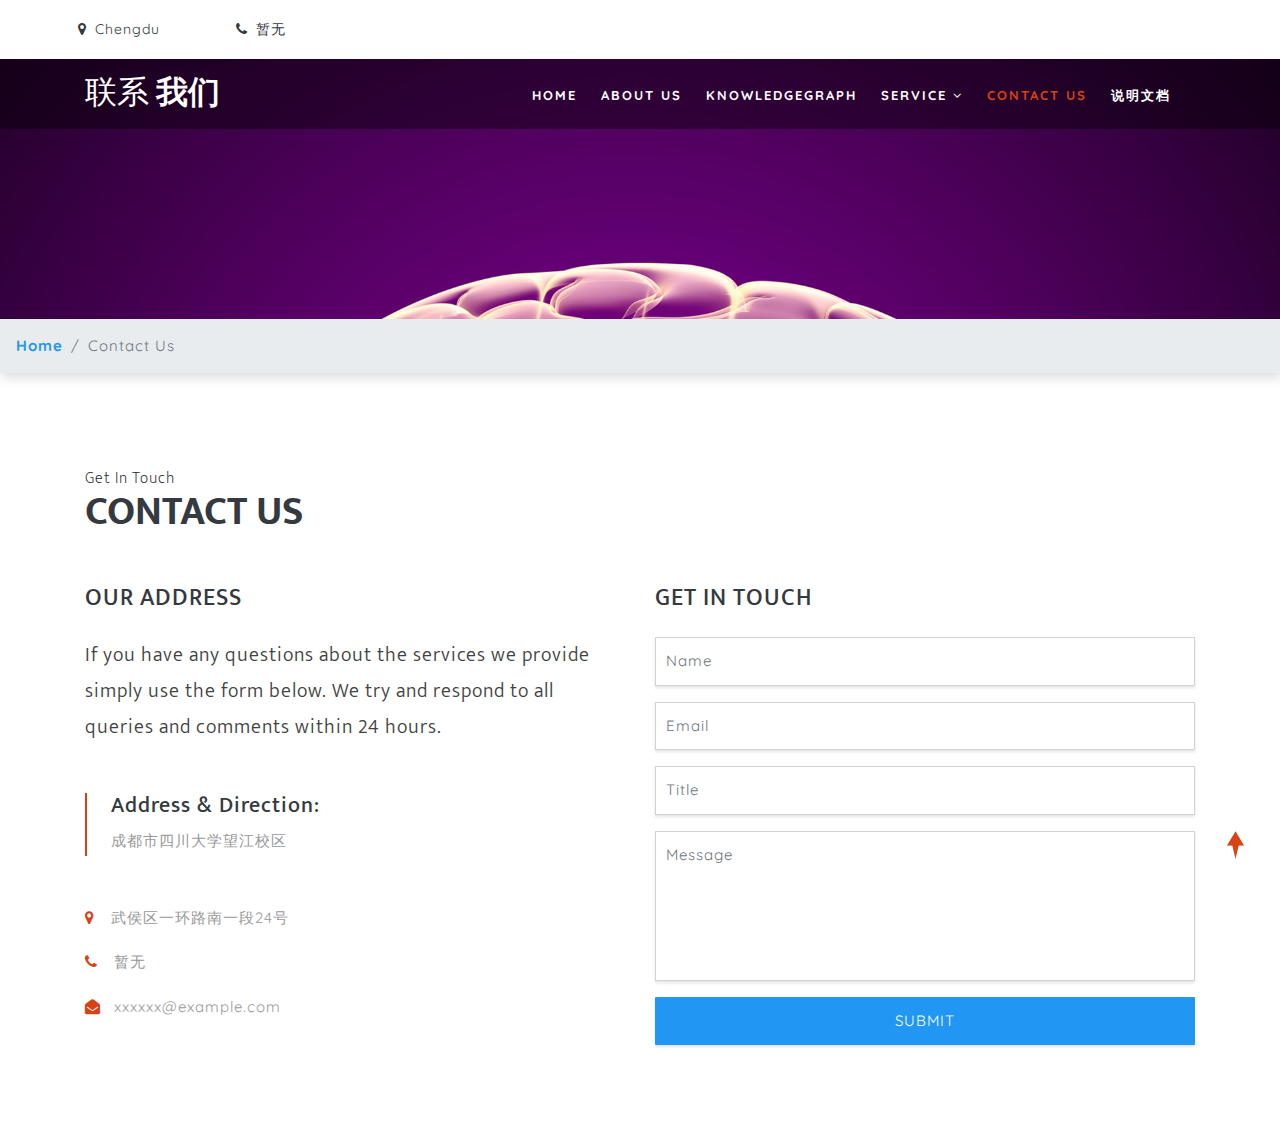
<file: contact.html>
<!DOCTYPE html>
<html lang="zxx">

<head>
	<title>Contact Us</title>
	<!-- Meta tag Keywords -->
	<meta name="viewport" content="width=device-width, initial-scale=1">
	<meta charset="UTF-8" />
	<meta name="keywords" content="" />
    <script src = "/lib/d3.min.js"></script>
	<script src="lib/vue.js">
		addEventListener("load", function () {
			setTimeout(hideURLbar, 0);
		}, false);

		function hideURLbar() {
			window.scrollTo(0, 1);
		}
	</script>
	<!-- //Meta tag Keywords -->

	<!-- Custom-Files -->
	<link rel="stylesheet" href="css/bootstrap.css">
	<!-- Bootstrap-Core-CSS -->
	<link rel="stylesheet" href="css/style.css" type="text/css" media="all" />
	<!-- Style-CSS -->
	<link href="css/font-awesome.min.css" rel="stylesheet">
	<!-- Font-Awesome-Icons-CSS -->
	<!-- //Custom-Files -->

	<!-- Web-Fonts -->
	<link href="http://fonts.googleapis.com/css?family=Quicksand:300,400,500,700" rel="stylesheet">
	<link href="http://fonts.googleapis.com/css?family=Mukta:200,300,400,500,600,700,800&amp;subset=devanagari,latin-ext" rel="stylesheet">
	<!-- //Web-Fonts -->
</head>

<body>
	<!-- main -->
	<div id="home">
		<!-- top header -->
		<header>
			<div class="top-bar py-3">
				<div class="container">
					<div class="row">
						<div class="col-xl-5 col-lg-6 col-md-8 top-social-agile text-lg-left text-center">
							<div class="row">
								<div class="col-4 header-top_w3layouts">
									<p class="text-bl">
										<span class="fa fa-map-marker mr-2"></span>Chengdu
									</p>
								</div>
								<div class="col-4 header-top_w3layouts">
									<p class="text-bl">
										<span class="fa fa-phone mr-2"></span>暂无
									</p>
								</div>

							</div>
						</div>
						<div class="col-xl-7 col-lg-6 col-md-4 top-social-agile text-md-right text-center mt-md-0 mt-2">
							<div class="row">
								<div class="offset-xl-6 offset-lg-4">
								</div>
								<div class="col-xl-3 col-lg-4 col-6 top-w3layouts p-md-0 text-right">
<!--									&lt;!&ndash; login &ndash;&gt;-->
<!--									<a href="login.html" class="login-button-2 text-uppercase text-bl">-->
<!--										<span class="fa fa-sign-in mr-2"></span>Login</a>-->
<!--									&lt;!&ndash; //login &ndash;&gt;-->
								</div>
								<div class="col-xl-3 col-lg-4 col-6 header-w3layouts text-md-right text-left">
<!--									&lt;!&ndash; register &ndash;&gt;-->
<!--									<a href="register.html" class="login-button-2 text-uppercase text-bl">-->
<!--										<span class="fa fa-pencil-square-o mr-2"></span>Register</a>-->
<!--									&lt;!&ndash; //register &ndash;&gt;-->
								</div>
							</div>
						</div>
					</div>
				</div>
			</div>
		</header>
		<!-- //top header -->

		<!-- second header -->
		<div class="main-top">
			<div class="container">
				<div class="header d-md-flex justify-content-between align-items-center py-3">
					<!-- logo -->
					<div id="logo">
						<h1>
							<a>
								<span class="logo-sp">联系</span> 我们
							</a>
						</h1>
					</div>
					<!-- //logo -->
					<!-- nav -->
					<div class="nav_w3ls">
						<nav>
							<label for="drop" class="toggle">Menu</label>
							<input type="checkbox" id="drop" />
							<ul class="menu">
								<li><a href="index.html">Home</a></li>
								<li class="mx-lg-4 mx-md-3 my-md-0 my-2"><a href="about.html">About Us</a></li>
								<li><a href="KnowledgeGraph.html">KnowledgeGraph</a></li>
								<li class="mx-lg-4 mx-md-3 my-md-0 my-2">
									<!-- First Tier Drop Down -->
									<label for="drop-2" class="toggle toogle-2">Service <span class="fa fa-angle-down" aria-hidden="true"></span>
									</label>
									<a href="#">Service <span class="fa fa-angle-down" aria-hidden="true"></span></a>
									<input type="checkbox" id="drop-2" />
									<ul>
										<li><a href="transform.html" class="drop-text">可视化处理</a></li>
										<li><a href="download.html" class="drop-text">Download</a></li>
										<li><a href="update.html" class="drop-text">Update</a></li>
									</ul>
								</li>
								<li><a href="contact.html" class="active">Contact Us</a></li>
                                <li class="mx-lg-4 mx-md-3 my-md-0 my-2"><a href="document.html">说明文档</a></li>
							</ul>
						</nav>
					</div>
					<!-- //nav -->
				</div>
			</div>
		</div>
		<!-- //second header -->

		<!-- banner -->
		<div class="main-banner-2">

		</div>
		<!-- //banner -->
	</div>
	<!-- //main -->

	<!-- page details -->
	<div class="breadcrumb-agile py-1">
		<ol class="breadcrumb m-0">
			<li class="breadcrumb-item">
				<a href="index.html">Home</a>
			</li>
			<li class="breadcrumb-item active" aria-current="page">Contact Us</li>
		</ol>
	</div>
	<!-- //page details -->

	<!-- contact -->
	<div class="contact-w3l py-5" id="contact">
		<div class="container py-xl-5 py-lg-3">
			<div class="title-section mb-sm-5 mb-4">
				<h6 class="w3ls-title-sub">Get In Touch</h6>
				<h3 class="w3ls-title text-uppercase text-bl font-weight-bold">Contact Us</h3>
			</div>
			<div class="row pt-md-0">
				<div class="col-lg-6 contact-agileits-w3layouts">
					<h4 class="contact-title text-uppercase text-bl mb-sm-4 mb-3">Our Address</h4>
					<h5 class="font-weight-light text-bl">If you have any questions about the services we provide simply use the
						form below. We try and respond to all queries
						and comments within 24 hours.</h5>
					<div class="midd-contact my-xl-5 my-4 pl-4 border-left">
						<h6 class="text-bl mb-2">Address & Direction:</h6>
						<p>成都市四川大学望江校区</p>
					</div>
					<p class="para-agileits-w3layouts">
						<i class="fa fa-map-marker pr-3"></i>武侯区一环路南一段24号</p>
					<p class="para-agileits-w3layouts my-sm-3 my-2">
						<i class="fa fa-phone pr-3"></i>暂无</p>
					<p class="para-agileits-w3layouts">
						<i class="fa fa-envelope-open pr-2"></i>
						<a href="mailto:mail@example.com">xxxxxx@example.com</a>
					</p>
				</div>
				<div class="col-lg-6 regstr-r-w3-agileits mt-lg-0 mt-5">
					<h4 class="contact-title text-uppercase text-bl mb-sm-4 mb-3">Get in Touch</h4>
					<div class="form-bg-w3ls" id="connact">
						<form>
							<div class="form-group">
								<input type="text" v-model="name" class="form-control" placeholder="Name" required="text">
							</div>
							<div class="form-group">
								<input type="email" v-model="email" class="form-control" placeholder="Email" required="text">
							</div>
							<div class="form-group">
								<input type="text" v-model="title" class="form-control" placeholder="Title" required="text">
							</div>
							<div class="form-group">
								<textarea v-model="message" class="form-control" placeholder="Message" required="text"></textarea>
							</div>
							<button class="button-w3layouts btn text-uppercase" @click="feedback">Submit</button>
						</form>
					</div>
				</div>
			</div>
		</div>
	</div>
	<!-- //contact -->


	<!-- move top icon -->
	<a href="#home" class="move-top text-center"></a>
	<!-- //move top icon -->

</body>
<script>
    var vm=new Vue({
        el:'#connact',
        data:{
            name:'',
            email:'',
            title:'',
            message:''
        },
        methods:{
            feedback(){
                //将反馈信息发给邮箱
            }
        }
    })
</script>
</html>
</file>
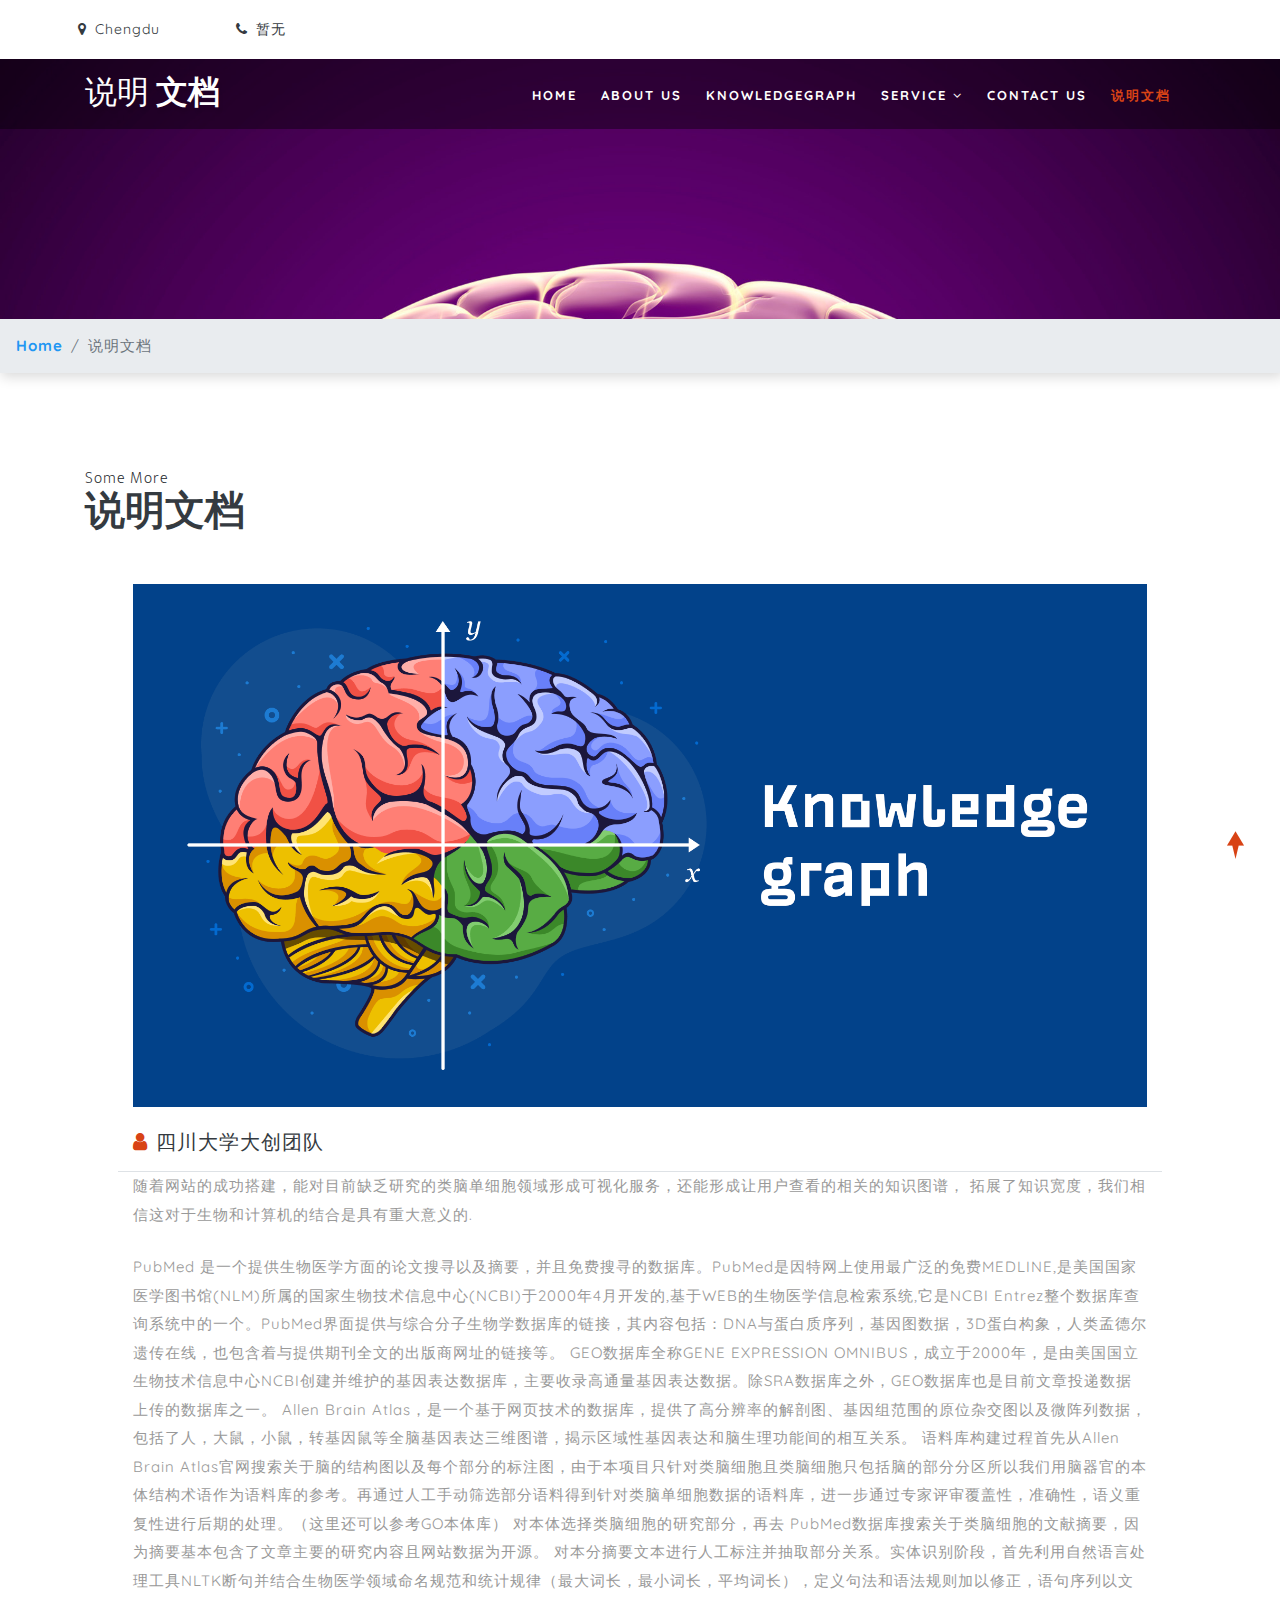
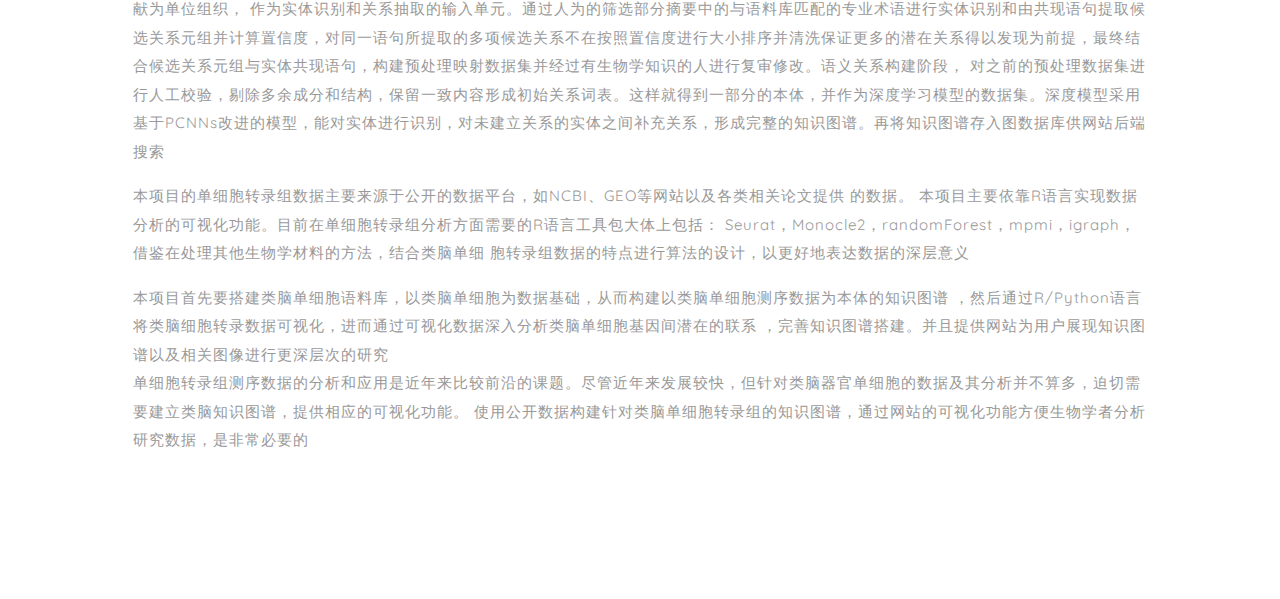
<file: document.html>
<!DOCTYPE html>
<html lang="zxx">

<head>
	<title>Document</title>
	<!-- Meta tag Keywords -->
	<meta name="viewport" content="width=device-width, initial-scale=1">
	<meta charset="UTF-8" />
	<meta name="keywords" content="" />
    <script src = "/lib/d3.min.js"></script>
	<script src="lib/vue.js">
		addEventListener("load", function () {
			setTimeout(hideURLbar, 0);
		}, false);

		function hideURLbar() {
			window.scrollTo(0, 1);
		}
	</script>
	<!--// Meta tag Keywords -->

	<!-- Custom-Files -->
	<link rel="stylesheet" href="css/bootstrap.css">
	<!-- Bootstrap-Core-CSS -->
	<link href="css/single.css" rel='stylesheet' type='text/css' />
	<!-- single page -->
	<link rel="stylesheet" href="css/style.css" type="text/css" media="all" />
	<!-- Style-CSS -->
	<link href="css/font-awesome.min.css" rel="stylesheet">
	<!-- Font-Awesome-Icons-CSS -->
	<!-- //Custom-Files -->

	<!-- Web-Fonts -->
	<link href="http://fonts.googleapis.com/css?family=Quicksand:300,400,500,700" rel="stylesheet">
	<link href="http://fonts.googleapis.com/css?family=Mukta:200,300,400,500,600,700,800&amp;subset=devanagari,latin-ext" rel="stylesheet">
	<!-- //Web-Fonts -->
</head>

<body>
	<!-- main -->
	<div id="home">
		<!-- top header -->
		<header>
			<div class="top-bar py-3">
				<div class="container">
					<div class="row">
						<div class="col-xl-5 col-lg-6 col-md-8 top-social-agile text-lg-left text-center">
							<div class="row">
								<div class="col-4 header-top_w3layouts">
									<p class="text-bl">
										<span class="fa fa-map-marker mr-2"></span>Chengdu
									</p>
								</div>
								<div class="col-4 header-top_w3layouts">
									<p class="text-bl">
										<span class="fa fa-phone mr-2"></span>暂无
									</p>
								</div>
<!--								&lt;!&ndash; social icons &ndash;&gt;-->
<!--								<ul class="col-4 top-right-info">-->
<!--									<li>-->
<!--										<a href="#">-->
<!--											<span class="fa fa-facebook-f"></span>-->
<!--										</a>-->
<!--									</li>-->
<!--									<li class="mx-3">-->
<!--										<a href="#">-->
<!--											<span class="fa fa-twitter"></span>-->
<!--										</a>-->
<!--									</li>-->
<!--									<li>-->
<!--										<a href="#">-->
<!--											<span class="fa fa-google-plus"></span>-->
<!--										</a>-->
<!--									</li>-->
<!--									<li class="ml-3">-->
<!--										<a href="#">-->
<!--											<span class="fa fa-pinterest-p"></span>-->
<!--										</a>-->
<!--									</li>-->
<!--								</ul>-->
<!--								&lt;!&ndash; //social icons &ndash;&gt;-->
							</div>
						</div>
						<div class="col-xl-7 col-lg-6 col-md-4 top-social-agile text-md-right text-center mt-md-0 mt-2">
							<div class="row">
								<div class="offset-xl-6 offset-lg-4">
								</div>
								<div class="col-xl-3 col-lg-4 col-6 top-w3layouts p-md-0 text-right">
<!--									&lt;!&ndash; login &ndash;&gt;-->
<!--									<a href="login.html" class="login-button-2 text-uppercase text-bl">-->
<!--										<span class="fa fa-sign-in mr-2"></span>Login</a>-->
<!--									&lt;!&ndash; //login &ndash;&gt;-->
								</div>
								<div class="col-xl-3 col-lg-4 col-6 header-w3layouts text-md-right text-left">
<!--									&lt;!&ndash; register &ndash;&gt;-->
<!--									<a href="register.html" class="login-button-2 text-uppercase text-bl">-->
<!--										<span class="fa fa-pencil-square-o mr-2"></span>Register</a>-->
<!--									&lt;!&ndash; //register &ndash;&gt;-->
								</div>
							</div>
						</div>
					</div>
				</div>
			</div>
		</header>
		<!-- //top header -->

		<!-- second header -->
		<div class="main-top">
			<div class="container">
				<div class="header d-md-flex justify-content-between align-items-center py-3">
					<!-- logo -->
					<div id="logo">
						<h1>
							<a>
								<span class="logo-sp">说明</span> 文档
							</a>
						</h1>
					</div>
					<!-- //logo -->
					<!-- nav -->
					<div class="nav_w3ls">
						<nav>
							<label for="drop" class="toggle">Menu</label>
							<input type="checkbox" id="drop" />
                            <ul class="menu">
                                <li><a href="index.html">Home</a></li>
                                <li class="mx-lg-4 mx-md-3 my-md-0 my-2"><a href="about.html">About Us</a></li>
                                <li><a href="KnowledgeGraph.html">KnowledgeGraph</a></li>
                                <li class="mx-lg-4 mx-md-3 my-md-0 my-2">
                                    <!-- First Tier Drop Down -->
                                    <label for="drop-2" class="toggle toogle-2">Service <span class="fa fa-angle-down" aria-hidden="true"></span>
                                    </label>
                                    <a href="#">Service <span class="fa fa-angle-down" aria-hidden="true"></span></a>
                                    <input type="checkbox" id="drop-2" />
                                    <ul>
                                        <li><a href="transform.html" class="drop-text">可视化处理</a></li>
                                        <li><a href="download.html" class="drop-text">Download</a></li>
                                        <li><a href="update.html" class="drop-text">Update</a></li>
                                    </ul>
                                </li>
                                <li><a href="contact.html">Contact Us</a></li>
                                <li class="mx-lg-4 mx-md-3 my-md-0 my-2"><a href="document.html" class="active">说明文档</a></li>
                            </ul>
						</nav>
					</div>
					<!-- //nav -->
				</div>
			</div>
		</div>
		<!-- //second header -->

		<!-- banner -->
		<div class="main-banner-2">

		</div>
		<!-- //banner -->
	</div>
	<!-- //main -->

	<!-- page details -->
	<div class="breadcrumb-agile py-1">
		<ol class="breadcrumb m-0">
			<li class="breadcrumb-item">
				<a href="index.html">Home</a>
			</li>
			<li class="breadcrumb-item active" aria-current="page">说明文档</li>
		</ol>
	</div>
	<!-- //page details -->

	<!-- single -->
	<div class="blog-w3l py-5">
		<div class="container py-xl-5 py-lg-3">
			<div class="title-section mb-sm-5 mb-4">
				<h6 class="w3ls-title-sub">Some More</h6>
				<h3 class="w3ls-title text-uppercase text-dark font-weight-bold">说明文档</h3>
			</div>
			<div class="blog_section px-lg-5">
				<div class="card border-0">
					<a href="#">
						<img src="images/single.jpg" alt="" class="img-fluid">
					</a>
					<div class="card-body p-0 py-4">
						<div class="row border-bottom pb-3">
							<div class="col-sm-6 col-4 perso-wthree">
								<h6 class="blog-first text-bl">
									<span class="fa fa-user mr-2"></span>四川大学大创团队
								</h6>
							</div>
<!--							<div class="col-sm-6 col-8 info-commt text-right">-->
<!--								<ul class="blog_list">-->
<!--									<li>Jan 16, 2019</li>-->
<!--									<li class="mx-3">-->
<!--										<a href="#">-->
<!--											<span class="fa fa-heart-o mr-1"></span>30-->
<!--										</a>-->
<!--									</li>-->
<!--									<li>-->
<!--										<a href="#">-->
<!--											<span class="fa fa-comments-o mr-1"></span>18-->
<!--										</a>-->
<!--									</li>-->
<!--								</ul>-->
<!--							</div>-->
						</div>
						<p class="card-text">随着网站的成功搭建，能对目前缺乏研究的类脑单细胞领域形成可视化服务，还能形成让用户查看的相关的知识图谱，
                            拓展了知识宽度，我们相信这对于生物和计算机的结合是具有重大意义的.</p>
					</div>
				</div>
				<p>PubMed 是一个提供生物医学方面的论文搜寻以及摘要，并且免费搜寻的数据库。PubMed是因特网上使用最广泛的免费MEDLINE,是美国国家医学图书馆(NLM)所属的国家生物技术信息中心(NCBI)于2000年4月开发的,基于WEB的生物医学信息检索系统,它是NCBI Entrez整个数据库查询系统中的一个。PubMed界面提供与综合分子生物学数据库的链接，其内容包括：DNA与蛋白质序列，基因图数据，3D蛋白构象，人类孟德尔遗传在线，也包含着与提供期刊全文的出版商网址的链接等。
                    GEO数据库全称GENE EXPRESSION OMNIBUS，成立于2000年，是由美国国立生物技术信息中心NCBI创建并维护的基因表达数据库，主要收录高通量基因表达数据。除SRA数据库之外，GEO数据库也是目前文章投递数据上传的数据库之一。
                    Allen Brain Atlas，是一个基于网页技术的数据库，提供了高分辨率的解剖图、基因组范围的原位杂交图以及微阵列数据，包括了人，大鼠，小鼠，转基因鼠等全脑基因表达三维图谱，揭示区域性基因表达和脑生理功能间的相互关系。
                    语料库构建过程首先从Allen Brain Atlas官网搜索关于脑的结构图以及每个部分的标注图，由于本项目只针对类脑细胞且类脑细胞只包括脑的部分分区所以我们用脑器官的本体结构术语作为语料库的参考。再通过人工手动筛选部分语料得到针对类脑单细胞数据的语料库，进一步通过专家评审覆盖性，准确性，语义重复性进行后期的处理。（这里还可以参考GO本体库）
                    对本体选择类脑细胞的研究部分，再去 PubMed数据库搜索关于类脑细胞的文献摘要，因为摘要基本包含了文章主要的研究内容且网站数据为开源。 对本分摘要文本进行人工标注并抽取部分关系。实体识别阶段，首先利用自然语言处理工具NLTK断句并结合生物医学领域命名规范和统计规律（最大词长，最小词长，平均词长），定义句法和语法规则加以修正，语句序列以文献为单位组织，
                    作为实体识别和关系抽取的输入单元。通过人为的筛选部分摘要中的与语料库匹配的专业术语进行实体识别和由共现语句提取候选关系元组并计算置信度，对同一语句所提取的多项候选关系不在按照置信度进行大小排序并清洗保证更多的潜在关系得以发现为前提，最终结合候选关系元组与实体共现语句，构建预处理映射数据集并经过有生物学知识的人进行复审修改。语义关系构建阶段，
                    对之前的预处理数据集进行人工校验，剔除多余成分和结构，保留一致内容形成初始关系词表。这样就得到一部分的本体，并作为深度学习模型的数据集。深度模型采用基于PCNNs改进的模型，能对实体进行识别，对未建立关系的实体之间补充关系，形成完整的知识图谱。再将知识图谱存入图数据库供网站后端搜索
                </p>
				<p class="my-3">本项目的单细胞转录组数据主要来源于公开的数据平台，如NCBI、GEO等网站以及各类相关论文提供
                    的数据。
                    本项目主要依靠R语言实现数据分析的可视化功能。目前在单细胞转录组分析方面需要的R语言工具包大体上包括：
                    Seurat，Monocle2，randomForest，mpmi，igraph，借鉴在处理其他生物学材料的方法，结合类脑单细
                    胞转录组数据的特点进行算法的设计，以更好地表达数据的深层意义
                </p>
				<p>本项目首先要搭建类脑单细胞语料库，以类脑单细胞为数据基础，从而构建以类脑单细胞测序数据为本体的知识图谱
                    ，然后通过R/Python语言将类脑细胞转录数据可视化，进而通过可视化数据深入分析类脑单细胞基因间潜在的联系
                    ，完善知识图谱搭建。并且提供网站为用户展现知识图谱以及相关图像进行更深层次的研究
				</p>
				<p>单细胞转录组测序数据的分析和应用是近年来比较前沿的课题。尽管近年来发展较快，但针对类脑器官单细胞的数据及其分析并不算多，迫切需要建立类脑知识图谱，提供相应的可视化功能。
                    使用公开数据构建针对类脑单细胞转录组的知识图谱，通过网站的可视化功能方便生物学者分析研究数据，是非常必要的</p>
				<div class="comment-top mt-5">
<!--					<h4>Comments</h4>-->
<!--					<div class="media">-->
<!--						<img src="images/te1.jpg" alt="" class="img-fluid" />-->
<!--						<div class="media-body pt-xl-2 pl-3">-->
<!--							<h5 class="mb-2">Joseph Goh</h5>-->
<!--							<p>Lorem Ipsum convallis diam consequat magna vulputate malesuada. id dignissim sapien velit id felis ac-->
<!--								cursus eros.-->
<!--								Cras a ornare elit.</p>-->
<!--						</div>-->
<!--					</div>-->
<!--					<div class="media mt-5">-->
<!--						<img src="images/te2.jpg" alt="" class="img-fluid" />-->
<!--						<div class="media-body  pt-xl-2 pl-3">-->
<!--							<h5 class="mb-2">Goh James</h5>-->
<!--							<p>Lorem Ipsum convallis diam consequat magna vulputate malesuada. id dignissim sapien velit id felis ac-->
<!--								cursus eros.-->
<!--								Cras a ornare elit.</p>-->
<!--						</div>-->
<!--					</div>-->
				</div>
			</div>
		</div>
	</div>
	<!-- //single -->


<!--	&lt;!&ndash; footer &ndash;&gt;-->
<!--	<footer class="py-5">-->
<!--		<div class="container py-xl-5 py-lg-3">-->
<!--			<div class="row">-->
<!--				<div class="col-lg-7 w3l-footer">-->
<!--					&lt;!&ndash; logo &ndash;&gt;-->
<!--					<div class="logo2">-->
<!--						<h2>-->
<!--							<a href="index.html">-->
<!--								<span class="fa fa-user-md mr-2"></span>-->
<!--								<span class="logo-sp">Be</span> Clinic-->
<!--							</a>-->
<!--						</h2>-->
<!--					</div>-->
<!--					&lt;!&ndash; //logo &ndash;&gt;-->
<!--					<p class="mt-4 text-li">Sed ut perspiciatis unde omnis iste natus error sit voluptatem accusantium doloremque-->
<!--						laudantium, totam rem-->
<!--						aperiam,-->
<!--						eaque ipsa quae ab illo inventore veritatis et quasi architecto beatae vitae dicta sunt explicabo.</p>-->
<!--					<ul class="list-unstyled list-styles mt-lg-5 mt-4">-->
<!--						<li>-->
<!--							<p class="text-li"><span class="fa fa-location-arrow mr-2"></span>Morris Park, New York</p>-->
<!--						</li>-->
<!--						<li class="my-3">-->
<!--							<p class="text-li"><span class="fa fa-phone mr-2"></span>1234567890</p>-->
<!--						</li>-->
<!--						<li>-->
<!--							<a href="mailto:info@example.com" class="text-wh"><span class="fa fa-envelope-open mr-2"></span>mail@example.com</a>-->
<!--						</li>-->
<!--					</ul>-->
<!--				</div>-->
<!--				<div class="col-lg-5 w3l-footer mt-lg-0 mt-5">-->
<!--					<h3 class="mb-sm-4 mb-3 text-wh">Partners</h3>-->
<!--					<ul class="list-unstyled list-part text-wh pt-lg-3">-->
<!--						<li><span class="fa fa-500px" aria-hidden="true"></span></li>-->
<!--						<li class="mx-4"><span class="fa fa-gg" aria-hidden="true"></span></li>-->
<!--						<li><span class="fa fa-lastfm" aria-hidden="true"></span></li>-->
<!--						<li class="mx-4"><span class="fa fa-openid" aria-hidden="true"></span></li>-->
<!--						<li><span class="fa fa-angellist" aria-hidden="true"></span></li>-->
<!--					</ul>-->
<!--					<div class="n-right-w3ls mt-5 pt-lg-4">-->
<!--						<h3 class="mb-sm-4 mb-3 text-wh">Newsletter</h3>-->
<!--						<form action="#" method="post">-->
<!--							<div class="row pt-2">-->
<!--								<div class="col-8 form-group">-->
<!--									<input class="form-control" type="email" name="Email" placeholder="Email Address" required="">-->
<!--								</div>-->
<!--								<div class="col-4 form-group p-sm-0 pl-0">-->
<!--									<button class="form-control submit btn font-weight-bold" type="submit">Subscribe</button>-->
<!--								</div>-->
<!--							</div>-->
<!--						</form>-->
<!--					</div>-->
<!--				</div>-->
<!--			</div>-->
<!--		</div>-->
<!--	</footer>-->
<!--	&lt;!&ndash; //footer &ndash;&gt;-->

	<!-- move top icon -->
	<a href="#home" class="move-top text-center"></a>
	<!-- //move top icon -->

</body>

</html>
</file>
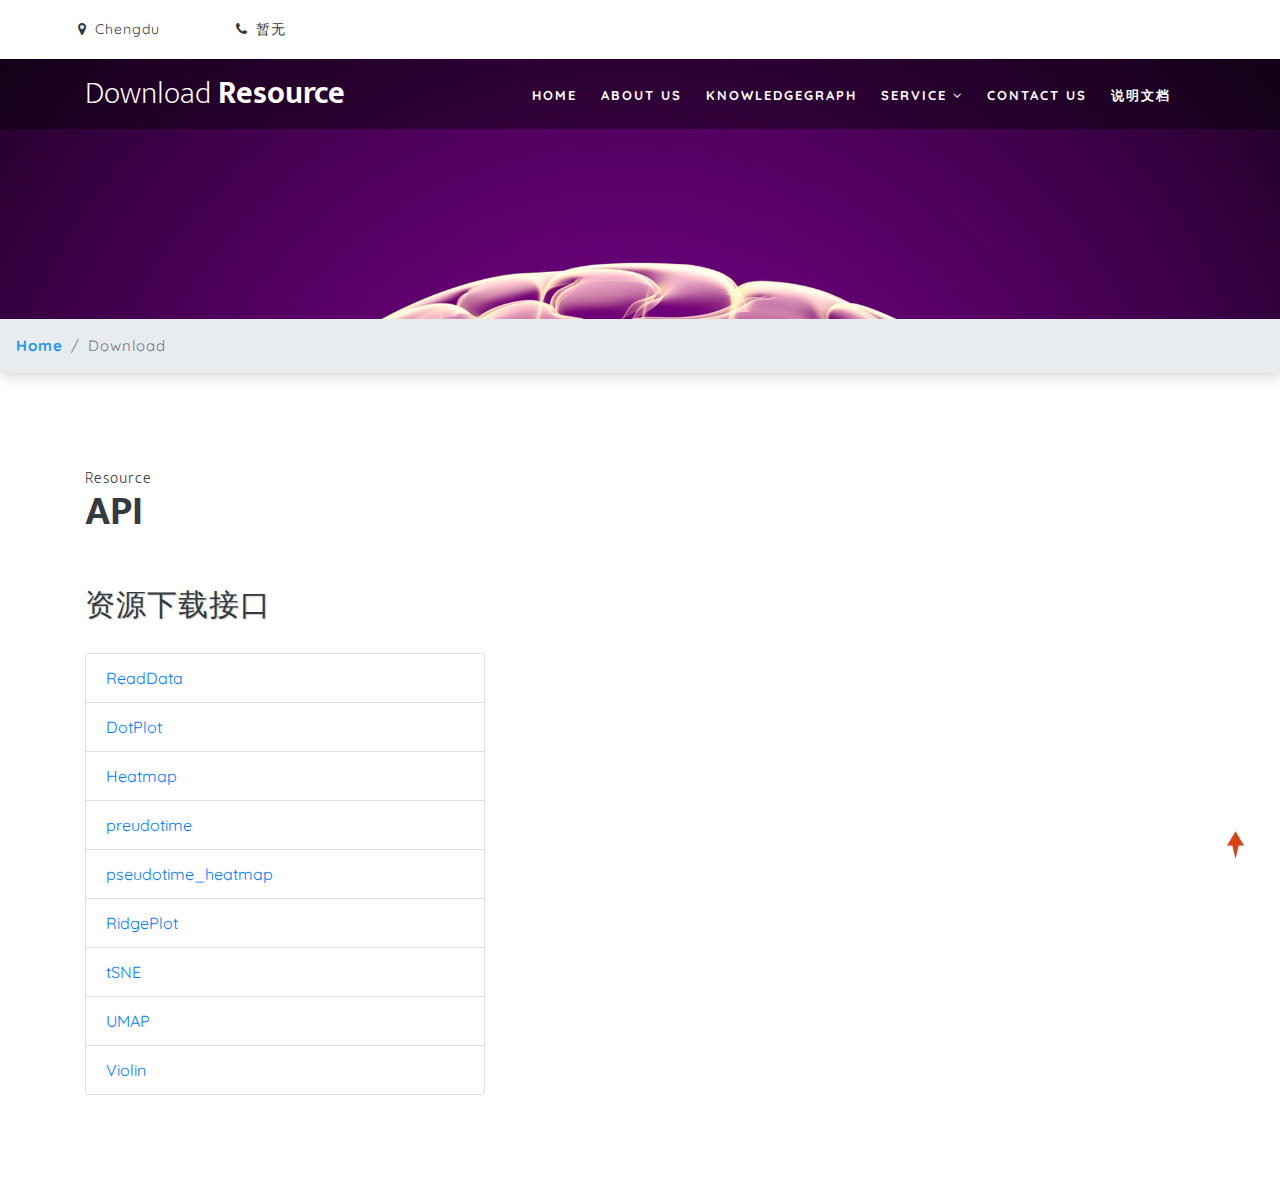
<file: download.html>
<!DOCTYPE html>
<html lang="zxx" xmlns="http://www.w3.org/1999/html">

<head>
    <title>Download</title>
    <!-- Meta tag Keywords -->
    <meta name="viewport" content="width=device-width, initial-scale=1">
    <meta charset="UTF-8" />
    <meta name="keywords" content="" />
    <script src = "/lib/d3.min.js"></script>
    <script src="lib/vue.js">
        addEventListener("load", function () {
            setTimeout(hideURLbar, 0);
        }, false);

        function hideURLbar() {
            window.scrollTo(0, 1);
        }
    </script>
    <!--// Meta tag Keywords -->

    <!-- Custom-Files -->
    <link rel="stylesheet" href="css/bootstrap.css">
    <!-- Bootstrap-Core-CSS -->
    <link rel="stylesheet" href="css/style.css" type="text/css" media="all" />
    <!-- Style-CSS -->
    <link href="css/font-awesome.min.css" rel="stylesheet">
    <!-- Font-Awesome-Icons-CSS -->
    <!-- //Custom-Files -->

    <!-- Web-Fonts -->
    <link href="http://fonts.googleapis.com/css?family=Quicksand:300,400,500,700" rel="stylesheet">
    <link href="http://fonts.googleapis.com/css?family=Mukta:200,300,400,500,600,700,800&amp;subset=devanagari,latin-ext" rel="stylesheet">
    <!-- //Web-Fonts -->
</head>

<body>
<!-- main -->
<div id="home">
    <!-- top header -->
    <header>
        <div class="top-bar py-3">
            <div class="container">
                <div class="row">
                    <div class="col-xl-5 col-lg-6 col-md-8 top-social-agile text-lg-left text-center">
                        <div class="row">
                            <div class="col-4 header-top_w3layouts">
                                <p class="text-bl">
                                    <span class="fa fa-map-marker mr-2"></span>Chengdu
                                </p>
                            </div>
                            <div class="col-4 header-top_w3layouts">
                                <p class="text-bl">
                                    <span class="fa fa-phone mr-2"></span>暂无
                                </p>
                            </div>
                            <!--								&lt;!&ndash; social icons &ndash;&gt;-->
                            <!--								<ul class="col-4 top-right-info">-->
                            <!--									<li>-->
                            <!--										<a href="#">-->
                            <!--											<span class="fa fa-facebook-f"></span>-->
                            <!--										</a>-->
                            <!--									</li>-->
                            <!--									<li class="mx-3">-->
                            <!--										<a href="#">-->
                            <!--											<span class="fa fa-twitter"></span>-->
                            <!--										</a>-->
                            <!--									</li>-->
                            <!--									<li>-->
                            <!--										<a href="#">-->
                            <!--											<span class="fa fa-google-plus"></span>-->
                            <!--										</a>-->
                            <!--									</li>-->
                            <!--									<li class="ml-3">-->
                            <!--										<a href="#">-->
                            <!--											<span class="fa fa-pinterest-p"></span>-->
                            <!--										</a>-->
                            <!--									</li>-->
                            <!--								</ul>-->
                            <!--								&lt;!&ndash; //social icons &ndash;&gt;-->
                        </div>
                    </div>
                    <div class="col-xl-7 col-lg-6 col-md-4 top-social-agile text-md-right text-center mt-md-0 mt-2">
                        <div class="row">
                            <div class="offset-xl-6 offset-lg-4">
                            </div>
                            <div class="col-xl-3 col-lg-4 col-6 top-w3layouts p-md-0 text-right">
                                <!--									&lt;!&ndash; login &ndash;&gt;-->
                                <!--									<a href="login.html" class="login-button-2 text-uppercase text-bl">-->
                                <!--										<span class="fa fa-sign-in mr-2"></span>Login</a>-->
                                <!--									&lt;!&ndash; //login &ndash;&gt;-->
                            </div>
                            <div class="col-xl-3 col-lg-4 col-6 header-w3layouts text-md-right text-left">
                                <!--									&lt;!&ndash; register &ndash;&gt;-->
                                <!--									<a href="register.html" class="login-button-2 text-uppercase text-bl">-->
                                <!--										<span class="fa fa-pencil-square-o mr-2"></span>Register</a>-->
                                <!--									&lt;!&ndash; //register &ndash;&gt;-->
                            </div>
                        </div>
                    </div>
                </div>
            </div>
        </div>
    </header>
    <!-- //top header -->

    <!-- second header -->
    <div class="main-top">
        <div class="container">
            <div class="header d-md-flex justify-content-between align-items-center py-3">
                <!-- logo -->
                <div id="logo">
                    <h1>
                        <a>
                            <span class="logo-sp">Download</span> Resource
                        </a>
                    </h1>
                </div>
                <!-- //logo -->
                <!-- nav -->
                <div class="nav_w3ls">
                    <nav>
                        <label for="drop" class="toggle">Menu</label>
                        <input type="checkbox" id="drop" />
                        <ul class="menu">
                            <li><a href="index.html">Home</a></li>
                            <li class="mx-lg-4 mx-md-3 my-md-0 my-2"><a href="about.html">About Us</a></li>
                            <li><a href="KnowledgeGraph.html">KnowledgeGraph</a></li>
                            <li class="mx-lg-4 mx-md-3 my-md-0 my-2">
                                <!-- First Tier Drop Down -->
                                <label for="drop-2" class="toggle toogle-2">Service <span class="fa fa-angle-down" aria-hidden="true"></span>
                                </label>
                                <a href="#">Service <span class="fa fa-angle-down" aria-hidden="true"></span></a>
                                <input type="checkbox" id="drop-2" />
                                <ul>
                                    <li><a href="transform.html" class="drop-text">可视化分析</a></li>
                                    <li><a href="download.html" class="drop-text active">Download</a></li>
                                    <li><a href="update.html" class="drop-text">Update</a></li>
                                </ul>
                            </li>
                            <li><a href="contact.html">Contact Us</a></li>
                            <li class="mx-lg-4 mx-md-3 my-md-0 my-2"><a href="document.html">说明文档</a></li>
                        </ul>
                    </nav>
                </div>
                <!-- //nav -->
            </div>
        </div>
    </div>
    <!-- //second header -->

    <!-- banner -->
    <div class="main-banner-2">

    </div>
    <!-- //banner -->
</div>
<!-- //main -->

<!-- page details -->
<div class="breadcrumb-agile py-1">
    <ol class="breadcrumb m-0">
        <li class="breadcrumb-item">
            <a href="index.html">Home</a>
        </li>
        <li class="breadcrumb-item active" aria-current="page">Download</li>
    </ol>
</div>
<!-- //page details -->

<!-- about  -->
<section class="about py-5">
    <div class="container py-xl-5 py-lg-3">
        <div class="title-section mb-md-5 mb-4">
            <h6 class="w3ls-title-sub">Resource</h6>
            <h3 class="w3ls-title text-uppercase text-bl font-weight-bold">API</h3>
        </div>
        <div class="row">
            <div class="col-lg-6 agileits_works-grid">
                <div class="wthree-bottom" id="resource">
                    <h6 class="subheading-w3ls text-uppercase text-bl mb-4">资源下载接口</h6>
                    <ul class="list-group">
                        <li class="list-group-item" v-for="name in resourceName"><a :href="resourceUrl[0]">{{name}}</a></li>
                    </ul>
                </div>
            </div>
        </div>
    </div>
</section>
<!-- //about -->

<!-- move top icon -->
<a href="#home" class="move-top text-center"></a>
<!-- //move top icon -->

</body>
<script>
    new Vue({
        el:"#resource",
        data:{
            resourceUrl:["../script/ReadData.R",
            "../script/DotPlot.R",
            "../script/Heatmap.R",
            "../script/pseudotime.R",
            "../script/pseudotime_heatmap.R",
            "../script/RidgePlot.R",
            "../script/tSNE.R",
            "../script/UMAP.R",
            "../script/ViolinPlot.R"],
            resourceName:["ReadData","DotPlot","Heatmap","preudotime","pseudotime_heatmap","RidgePlot","tSNE","UMAP","Violin"]
        }
    })
</script>
</html>
</file>
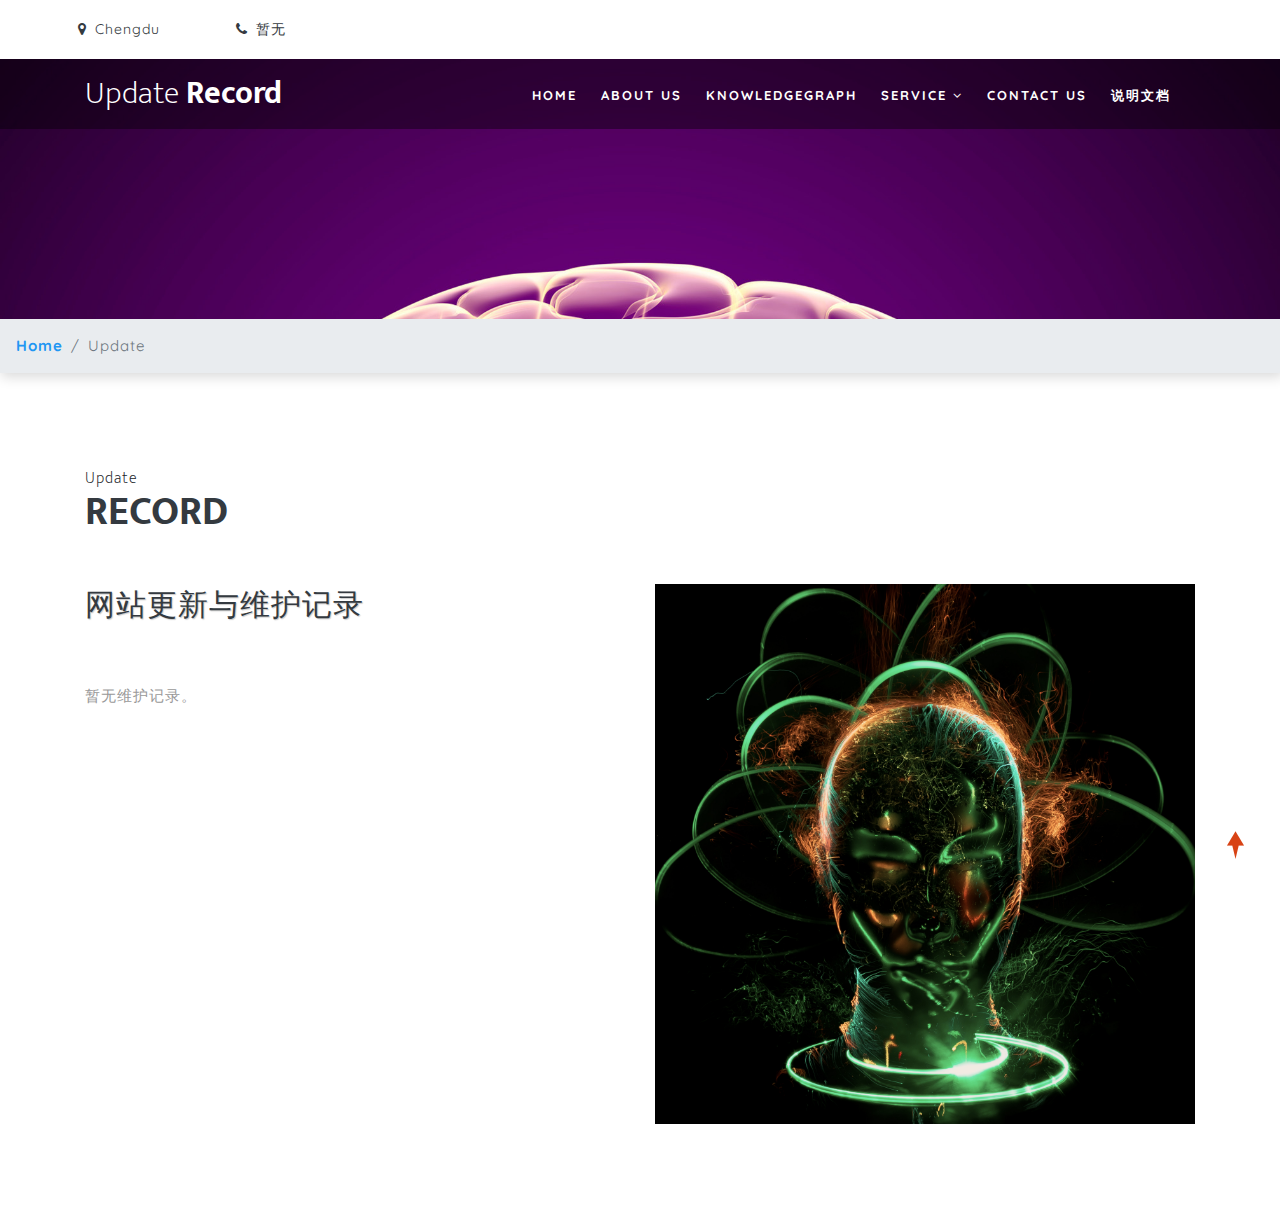
<file: update.html>
<!DOCTYPE html>
<html lang="zxx" xmlns="http://www.w3.org/1999/html">

<head>
    <title>Update</title>
    <!-- Meta tag Keywords -->
    <meta name="viewport" content="width=device-width, initial-scale=1">
    <meta charset="UTF-8" />
    <meta name="keywords" content="" />
    <script src = "/lib/d3.min.js"></script>
    <script src="lib/vue.js">
        addEventListener("load", function () {
            setTimeout(hideURLbar, 0);
        }, false);

        function hideURLbar() {
            window.scrollTo(0, 1);
        }
    </script>
    <!--// Meta tag Keywords -->

    <!-- Custom-Files -->
    <link rel="stylesheet" href="css/bootstrap.css">
    <!-- Bootstrap-Core-CSS -->
    <link rel="stylesheet" href="css/style.css" type="text/css" media="all" />
    <!-- Style-CSS -->
    <link href="css/font-awesome.min.css" rel="stylesheet">
    <!-- Font-Awesome-Icons-CSS -->
    <!-- //Custom-Files -->

    <!-- Web-Fonts -->
    <link href="http://fonts.googleapis.com/css?family=Quicksand:300,400,500,700" rel="stylesheet">
    <link href="http://fonts.googleapis.com/css?family=Mukta:200,300,400,500,600,700,800&amp;subset=devanagari,latin-ext" rel="stylesheet">
    <!-- //Web-Fonts -->
</head>

<body>
<!-- main -->
<div id="home">
    <!-- top header -->
    <header>
        <div class="top-bar py-3">
            <div class="container">
                <div class="row">
                    <div class="col-xl-5 col-lg-6 col-md-8 top-social-agile text-lg-left text-center">
                        <div class="row">
                            <div class="col-4 header-top_w3layouts">
                                <p class="text-bl">
                                    <span class="fa fa-map-marker mr-2"></span>Chengdu
                                </p>
                            </div>
                            <div class="col-4 header-top_w3layouts">
                                <p class="text-bl">
                                    <span class="fa fa-phone mr-2"></span>暂无
                                </p>
                            </div>
                            <!--								&lt;!&ndash; social icons &ndash;&gt;-->
                            <!--								<ul class="col-4 top-right-info">-->
                            <!--									<li>-->
                            <!--										<a href="#">-->
                            <!--											<span class="fa fa-facebook-f"></span>-->
                            <!--										</a>-->
                            <!--									</li>-->
                            <!--									<li class="mx-3">-->
                            <!--										<a href="#">-->
                            <!--											<span class="fa fa-twitter"></span>-->
                            <!--										</a>-->
                            <!--									</li>-->
                            <!--									<li>-->
                            <!--										<a href="#">-->
                            <!--											<span class="fa fa-google-plus"></span>-->
                            <!--										</a>-->
                            <!--									</li>-->
                            <!--									<li class="ml-3">-->
                            <!--										<a href="#">-->
                            <!--											<span class="fa fa-pinterest-p"></span>-->
                            <!--										</a>-->
                            <!--									</li>-->
                            <!--								</ul>-->
                            <!--								&lt;!&ndash; //social icons &ndash;&gt;-->
                        </div>
                    </div>
                    <div class="col-xl-7 col-lg-6 col-md-4 top-social-agile text-md-right text-center mt-md-0 mt-2">
                        <div class="row">
                            <div class="offset-xl-6 offset-lg-4">
                            </div>
                            <div class="col-xl-3 col-lg-4 col-6 top-w3layouts p-md-0 text-right">
                                <!--									&lt;!&ndash; login &ndash;&gt;-->
                                <!--									<a href="login.html" class="login-button-2 text-uppercase text-bl">-->
                                <!--										<span class="fa fa-sign-in mr-2"></span>Login</a>-->
                                <!--									&lt;!&ndash; //login &ndash;&gt;-->
                            </div>
                            <div class="col-xl-3 col-lg-4 col-6 header-w3layouts text-md-right text-left">
                                <!--									&lt;!&ndash; register &ndash;&gt;-->
                                <!--									<a href="register.html" class="login-button-2 text-uppercase text-bl">-->
                                <!--										<span class="fa fa-pencil-square-o mr-2"></span>Register</a>-->
                                <!--									&lt;!&ndash; //register &ndash;&gt;-->
                            </div>
                        </div>
                    </div>
                </div>
            </div>
        </div>
    </header>
    <!-- //top header -->

    <!-- second header -->
    <div class="main-top">
        <div class="container">
            <div class="header d-md-flex justify-content-between align-items-center py-3">
                <!-- logo -->
                <div id="logo">
                    <h1>
                        <a>
                            <span class="logo-sp">Update</span> Record
                        </a>
                    </h1>
                </div>
                <!-- //logo -->
                <!-- nav -->
                <div class="nav_w3ls">
                    <nav>
                        <label for="drop" class="toggle">Menu</label>
                        <input type="checkbox" id="drop" />
                        <ul class="menu">
                            <li><a href="index.html">Home</a></li>
                            <li class="mx-lg-4 mx-md-3 my-md-0 my-2"><a href="about.html">About Us</a></li>
                            <li><a href="KnowledgeGraph.html">KnowledgeGraph</a></li>
                            <li class="mx-lg-4 mx-md-3 my-md-0 my-2">
                                <!-- First Tier Drop Down -->
                                <label for="drop-2" class="toggle toogle-2">Service <span class="fa fa-angle-down" aria-hidden="true"></span>
                                </label>
                                <a href="#">Service <span class="fa fa-angle-down" aria-hidden="true"></span></a>
                                <input type="checkbox" id="drop-2" />
                                <ul>
                                    <li><a href="transform.html" class="drop-text">可视化分析</a></li>
                                    <li><a href="download.html" class="drop-text">Download</a></li>
                                    <li><a href="update.html" class="drop-text active">Update</a></li>
                                </ul>
                            </li>
                            <li><a href="contact.html">Contact Us</a></li>
                            <li class="mx-lg-4 mx-md-3 my-md-0 my-2"><a href="document.html">说明文档</a></li>
                        </ul>
                    </nav>
                </div>
                <!-- //nav -->
            </div>
        </div>
    </div>
    <!-- //second header -->

    <!-- banner -->
    <div class="main-banner-2">

    </div>
    <!-- //banner -->
</div>
<!-- //main -->

<!-- page details -->
<div class="breadcrumb-agile py-1">
    <ol class="breadcrumb m-0">
        <li class="breadcrumb-item">
            <a href="index.html">Home</a>
        </li>
        <li class="breadcrumb-item active" aria-current="page">Update</li>
    </ol>
</div>
<!-- //page details -->

<!-- about  -->
<section class="about py-5">
    <div class="container py-xl-5 py-lg-3">
        <div class="title-section mb-md-5 mb-4">
            <h6 class="w3ls-title-sub">Update</h6>
            <h3 class="w3ls-title text-uppercase text-bl font-weight-bold">Record</h3>
        </div>
        <div class="row">
            <div class="col-lg-6 agileits_works-grid">
                <div class="wthree-bottom">
                    <h6 class="subheading-w3ls text-uppercase text-bl mb-4">网站更新与维护记录</h6>
                    <p><br>暂无维护记录。
                    </p>
                </div>
            </div>
            <div class="col-lg-6 agileits_works-grid1 mt-lg-0 mt-sm-5 mt-4">
                <img src="images/update.jpg" alt="" class="img-fluid" />
            </div>
        </div>
    </div>
</section>
<!-- //about -->

<!-- move top icon -->
<a href="#home" class="move-top text-center"></a>
<!-- //move top icon -->

</body>
</html>
</file>
<file: css/single.css>
/* blog page */
h6.blog-first {
    font-weight: 400;
    font-size: 20px;
    letter-spacing: 1px;
}

h6.blog-first span {
    color: #d84315;
}

ul.blog_list li {
    display: inline-block;
    color: #777;
}

h5.card-title a {
    font-size: 24px;
    letter-spacing: 1px;
}

a.blog-grid-title {
    font-size: 24px;
    display: inline-block;
}

a.blog-grid-title:hover {
    color: #d84315;
}

a.blog-button {
    background: transparent;
    border: none;
    font-size: 14px;
    padding: 9px 22px;
    letter-spacing: 1px;
    font-weight: bold;
    color: #d84315;
    border: 2px solid #d84315;
    border-radius: 40px;
}

a.blog-button:hover {
    background: #2196f3;
    border-color: #2196f3;
    color: #fff;
}

ul.blog_list li a {
    color: #2196f3;
}

/* //left side */

/* left side */
a.single-text {
    font-size: 24px;
    line-height: 1.5;
    display: inline-block;
}

a.single-text:hover {
    color: #2196f3;
}

.media img {
    border-radius: 50%;
}

.comment-top h4 {
    color: #1f1f1f;
    font-size: 28px;
    font-weight: 600;
    letter-spacing: 1px;
    margin-bottom: 1em;
}

.comment-bottom {
    background: #f7f7f7;
    padding: 2em;
    box-shadow: 7px 7px 10px 0 rgba(56, 56, 56, 0.21);
}

.agileinfo_mail_grid_right textarea {
    min-height: 180px;
    resize: none;
}

.agileinfo_mail_grid_right button {
    outline: none;
    padding: 11px 40px;
    font-size: 16px;
    color: #fff;
    background: #2196f3;
    border: none;
    letter-spacing: 1px;
    transition: 0.5s all;
    -webkit-transition: 0.5s all;
    -moz-transition: 0.5s all;
    -o-transition: 0.5s all;
    -ms-transition: 0.5s all;
}

.agileinfo_mail_grid_right button:hover {
    letter-spacing:2px;
    transition: 0.5s all;
    -webkit-transition: 0.5s all;
    -moz-transition: 0.5s all;
    -o-transition: 0.5s all;
    -ms-transition: 0.5s all;
}

/* //left side */

/* responsive */
@media(max-width: 991px) {
    a.single-text {
        font-size: 22px;
    }
}

@media(max-width: 1080px) {
    a.blog-grid-title {
        font-size: 22px;
    }

    .posts-grid-right h4 a {
        font-size: 15px;
    }
}

@media(max-width: 1050px) {
    a.text-cati-2 {
        font-size: 14px;
    }

    a.blog-grid-title {
        font-size: 21px;
    }
}

@media(max-width: 736px) {
    h6.blog-first {
        font-size: 19px;
    }

    ul.blog_list li {
        font-size: 15px;
    }

    a.blog-button {
        font-size: 13px;
        padding: 9px 20px;
    }

    .agileinfo_mail_grid_right textarea {
        min-height: 150px;
    }
}

@media(max-width: 667px) {

    .agileinfo_mail_grid_right input[type="text"],
    .agileinfo_mail_grid_right input[type="email"],
    .agileinfo_mail_grid_right textarea {
        font-size: 14px;
    }

    .comment-top h4 {
        font-size: 25px;
    }
}

@media(max-width: 480px) {
    a.blog-grid-title {
        font-size: 19px;
    }
}

@media(max-width: 440px) {
    h6.blog-first {
        font-size: 16px;
    }

    ul.blog_list li {
        font-size: 14px;
    }

    a.single-text {
        font-size: 20px;
    }

    .agileinfo_mail_grid_right,
    .comment-bottom {
        padding: 1.5em;
    }
}

@media(max-width: 414px) {

    .perso-wthree,
    .info-commt {
        flex: 0 0 100%;
        max-width: 100%;
        text-align: center;
    }

    .info-commt {
        text-align: center !important;
        margin-top: 10px;
    }

    .media {
        display: inherit;
        margin: 1.5em 0 !important;
    }

    .media-body {
        margin-top: 12px;
    }

    .agileinfo_mail_grid_right button {
        font-size: 14px;
    }
}

@media(max-width: 375px) {
    a.blog-grid-title {
        font-size: 18px;
    }

    a.text-cati {
        font-size: 14px;
    }

    .agileinfo_mail_grid_right textarea {
        min-height: 120px;
    }
}

@media(max-width: 320px) {

    .posts-grid-left,
    .posts-grid-right {
        flex: 0 0 100%;
        max-width: 100%;
    }

    .posts-grid-right {
        margin-top: 1em;
    }

    h3.blog-title {
        font-size: 21px;
    }
}

/* //responsive */
</file>
<file: css/style.css>
/* Reset Code */
body {
    padding: 0;
    margin: 0;
    background: #FFF;
    font-family: 'Quicksand', sans-serif;
}

body a,
body button {
    transition: 0.5s all;
    -webkit-transition: 0.5s all;
    -moz-transition: 0.5s all;
    -o-transition: 0.5s all;
    -ms-transition: 0.5s all;
    text-decoration: none;
}

body a:hover,
body button:hover {
    transition: 0.5s all;
    -webkit-transition: 0.5s all;
    -moz-transition: 0.5s all;
    -o-transition: 0.5s all;
    -ms-transition: 0.5s all;
    text-decoration: none;
}

body a:focus,
a:hover {
    text-decoration: none;
}

html {
    scroll-behavior: smooth;
}

h1,
h2,
h3,
h4,
h5,
h6 {
    margin: 0;
    padding: 0;
    font-family: 'Mukta', sans-serif;
}

p {
    margin: 0;
    padding: 0;
    font-size: 15px;
    letter-spacing: 1px;
    line-height: 1.9;
    color: #999;
    font-family: 'Quicksand', sans-serif;
}

ul,
ol {
    margin: 0;
    padding: 0;
}

a:focus,
a:hover {
    text-decoration: none;
    outline: none
}

/* //Reset Code */

/* colors code */
.text-bl {
    color: #343a40;
}

.text-wh {
    color: #07050f;
}

.text-li {
    color: #09092b;
}

.bg-li {
    background: #f8f9fa;
}

.bg-wh {
    background: #fff;
}

.let {
    letter-spacing: 1px;
}
.tlinks{text-indent:-9999px;height:0;line-height:0;font-size:0;overflow:hidden;}
/* //colors code */

/* move top icon */
a.move-top {
    width: 34px;
    height: 34px;
    background: url(../images/move-top.png) no-repeat;
    display: inline-block;
    position: fixed;
    bottom: 4%;
    right: 2%;
    z-index: 0;
}

/* //move top icon */

/* header */
/* top header */
.header-top_w3layouts {
    padding: 0 .5em;
}

/* social icons */
.top-right-info li {
    display: inline-block;
}

.top-right-info li span {
    color: #343a40;
    font-size: 14px;
    transition: 0.5s all;
    -webkit-transition: 0.5s all;
    -moz-transition: 0.5s all;
    -o-transition: 0.5s all;
    -ms-transition: 0.5s all;
    -ms-transition: 0.5s all;
	opacity:0.7;
}

.top-right-info li span:hover,
a.login-button-2:hover {
    color: #343a40;
	opacity:1;
    transition: 0.5s all;
    -webkit-transition: 0.5s all;
    -moz-transition: 0.5s all;
    -o-transition: 0.5s all;
    -ms-transition: 0.5s all;
}

/* //social icons */

.header-top_w3layouts p,
.header-w3layouts p,
.top-w3layouts p {
    font-size: 14px;
}

.top-w3layouts p a:hover,
.w3l-footer ul li a:hover {
    opacity: .7;
}

a.login-button-2 {
    letter-spacing: 1px;
    font-size: 14px;
    font-weight: 500;
    opacity: .7;
}

/* //top header */

/* second header */
#home {
    position: relative;
}

.main-top {
    position: absolute;
    z-index: 999;
    width: 100%;
    background: rgba(0, 0, 0, 0.4);
}

/* navigation */
/* CSS Document */
.toggle-2,
.toggle,
[id^=drop] {
    display: none;
}

/* Giving a background-color to the nav container. */
nav {
    margin: 0;
    padding: 0;
}

/* logo */
#logo a {
    float: left;
    display: initial;
    font-weight: 700;
    font-size: 32px;
    color: #fff;
    text-shadow: 2px 5px 3px rgba(0, 0, 0, 0.06);
    padding: 0;
}

span.logo-sp {
    font-weight: 100;
}

/* //logo */

/* Since we'll have the "ul li" "float:left"
 * we need to add a clear after the container. */

nav:after {
    content: "";
    display: table;
    clear: both;
}

/* Removing padding, margin and "list-style" from the "ul",
 * and adding "position:reltive" */
nav ul {
    float: right;
    padding: 0;
    margin: 0;
    list-style: none;
    position: relative;
}

/* Positioning the navigation items inline */
nav ul li {
    margin: 0px;
    display: inline-block;
    float: left;
}

/* Styling the links */
nav a {
    padding: 0;
    color: #fff;
    font-size: 13px;
    letter-spacing: 2px;
    font-weight: 700;
    text-transform: uppercase;
    display: inline-block;
    transition: 0.5s all;
    -webkit-transition: 0.5s all;
    -moz-transition: 0.5s all;
    -o-transition: 0.5s all;
    -ms-transition: 0.5s all;
}

nav ul li ul li:hover {
    color: #000;
    background: #f8f9fa;
    transition: 0.5s all;
    -webkit-transition: 0.5s all;
    -moz-transition: 0.5s all;
    -o-transition: 0.5s all;
    -ms-transition: 0.5s all;
}

/* Background color change on Hover */

.menu li a.active,
.menu li a:hover {
    color: #2196f3;
    transition: 0.5s all;
    -webkit-transition: 0.5s all;
    -moz-transition: 0.5s all;
    -o-transition: 0.5s all;
    -ms-transition: 0.5s all;
    color: #d84315;
}

/* Hide Dropdowns by Default
 * and giving it a position of absolute */
nav ul ul {
    display: none;
    position: absolute;
    top: 25px;
    background: #000;
    padding: 10px;
    border-radius: 4px;
    z-index: 9;
}

/* Display Dropdowns on Hover */
nav ul li:hover>ul {
    display: inherit;
}

/* Fisrt Tier Dropdown */
nav ul ul li {
    width: 170px;
    float: none;
    display: list-item;
    position: relative;
    margin-bottom: 10px;
    transition: 0.5s all;
    -webkit-transition: 0.5s all;
    -moz-transition: 0.5s all;
    -o-transition: 0.5s all;
    -ms-transition: 0.5s all;
}

nav ul ul li:nth-child(4) {
    margin-bottom: 5px;
}

nav ul ul li a {
    color: #fff;
    padding: 5px 10px;
    display: block;
    font-size: 12px;
    letter-spacing: 1px;
}

/* Second, Third and more Tiers
 * We move the 2nd and 3rd etc tier dropdowns to the left
 * by the amount of the width of the first tier.
*/
nav ul ul ul li {
    position: relative;
    top: -60px;
    /* has to be the same number as the "width" of "nav ul ul li" */
    left: 170px;
}


/* Change ' +' in order to change the Dropdown symbol */
li>a:only-child:after {
    content: '';
}

a.reqe-button {
    border: 2px solid rgba(255, 255, 255, 0.35);
    border-radius: 4px;
}

/* Media Queries
--------------------------------------------- */
@media(max-width: 800px) {
    nav a {
        font-size: 12px;
    }
}

@media all and (max-width : 736px) {
    #logo {
        display: block;
        padding: 0;
        width: 100%;
        text-align: center;
        float: none;
    }

    nav {
        margin: 0;
    }

    /* Hide the navigation menu by default */
    /* Also hide the  */
    .toggle+a,
    .menu {
        display: none;
    }

    /* Stylinf the toggle lable */
    .toggle {
        display: block;
        padding: 8px 14px;
        font-size: 15px;
        text-decoration: none;
        border: none;
        float: right;
        background-color: #fff;
        color: #000;
        border-radius: 4px;
        letter-spacing: 1px;
        cursor: pointer;
        transition: 0.5s all;
        -webkit-transition: 0.5s all;
        -moz-transition: 0.5s all;
        -o-transition: 0.5s all;
        -ms-transition: 0.5s all;
    }

    .menu .toggle {
        float: none;
        text-align: center;
        margin: auto;
        max-width: 128px;
        padding: 5px;
        font-weight: normal;
        font-size: 14px;
        letter-spacing: 2px;
        text-transform: uppercase;
        color: #000;
        font-weight: 500;
    }

    .toggle:hover {
        color: #d84315;
        transition: 0.5s all;
        -webkit-transition: 0.5s all;
        -moz-transition: 0.5s all;
        -o-transition: 0.5s all;
        -ms-transition: 0.5s all;
    }

    /* Display Dropdown when clicked on Parent Lable */
    [id^=drop]:checked+ul {
        display: block;
        background: #fff;
        padding: 15px 0;
        text-align: center;
        width: 100%;
    }

    /* Change menu item's width to 100% */
    nav ul li {
        display: block;
        width: 100%;
        padding: 5px 0;
    }

    nav ul ul .toggle,
    nav ul ul a {
        padding: 0 40px;
    }

    nav ul ul ul a {
        padding: 0 80px;
    }

    nav a:hover,
    nav ul ul ul a {
        background-color: transparent;
    }

    nav ul li ul li .toggle,
    nav ul ul a,
    nav ul ul ul a {
        padding: 14px 20px;
        color: #FFF;
        font-size: 17px;
    }

    /*
    nav ul li ul li .toggle,
    nav ul ul a {
        background-color: #212121;
    } */

    /* Hide Dropdowns by Default */
    nav ul ul {
        float: none;
        position: static;
        color: #fff;
        /* has to be the same number as the "line-height" of "nav a" */
    }

    /* Hide menus on hover */
    nav ul ul li:hover>ul,
    nav ul li:hover>ul {
        display: none;
    }

    /* Fisrt Tier Dropdown */
    nav ul ul li {
        display: block;
        width: 100%;
        padding: 0;
    }

    nav ul ul ul li {
        position: static;
        /* has to be the same number as the "width" of "nav ul ul li" */

    }

    nav a {
        color: #000;
        font-size: 14px;
        padding: 0;
    }

    nav ul ul li a {
        color: #000;
    }

    nav ul ul li a {
        font-size: 14px;
    }

    .menu li a.active,
    .menu li a:hover {
        color: #d84315;
        background: transparent;
    }
}

@media all and (max-width : 375px) {

    nav a,
    .menu .toggle {
        font-size: 14px;
    }

    .toggle {
        padding: 7px 12px;
        font-size: 14px;
    }
}

/* dropdown */
#demo {
    margin: 10px 0 0px 0;
}

#demo .wrapper {
    display: inline-block;
    position: relative;
}

#demo .parent {
    height: 100%;
    width: 100%;
    display: block;
    cursor: pointer;
    line-height: 30px;
    height: 30px;
    color: #fff;
    z-index: 2;
    position: relative;
    -webkit-transition: border-radius .1s linear, background .1s linear, z-index 0s linear;
    -webkit-transition-delay: .8s;
    text-align: center;
    color: #fff;
    text-transform: capitalize;
    font-weight: 500;
    font-size: 15px;
    letter-spacing: 1px;
    padding-left: 0;
    padding-right: 0;
}

#demo .parent:hover,
#demo .content:hover~.parent {
    -webkit-transition-delay: 0s, 0s, 0s;
}

#demo .content:hover~.parent {
    border-bottom-left-radius: 0;
    border-bottom-right-radius: 0;
    z-index: 0;
}

#demo .content {
    position: absolute;
    top: 0;
    display: block;
    z-index: 1;
    height: 0;
    width: 150px;
    padding-top: 30px;
    -webkit-transition: height .5s ease;
    -webkit-transition-delay: .4s;
}

#demo .wrapper:active .content {
    height: 150px;
    z-index: 3;
    -webkit-transition-delay: 0s;
}

#demo .content:hover {
    height: 150px;
    z-index: 3;
    -webkit-transition-delay: 0s;
}


#demo .content ul {
    background: #fff;
    margin: 0;
    padding: 0;
    overflow: hidden;
    height: 100%;
    border-bottom-left-radius: 5px;
    border-bottom-right-radius: 5px;
}

#demo .content ul a {
    text-decoration: none;
    padding: 0;
}

#demo .content li:hover {
    background: #f8f9fa;
}

#demo .content li {
    list-style: none;
    text-align: left;
    color: #999;
    font-size: 16px;
    line-height: 30px;
    height: 40px;
    line-height: 40px;
    padding-left: 10px;
    border-top: 1px solid #eee;
}

#demo .content li:last-of-type {
    border-bottom-left-radius: 5px;
    border-bottom-right-radius: 5px;
}

/* //dropdown */
/* //navigation */
/* //second header */

/* banner */
.banner-top1,
.banner-top2,
.banner-top3 {
    min-height: 730px;
}

.banner-top1 {
    background: url(../images/1.jpg) no-repeat center;
    background-size: cover;
    -webkit-background-size: cover;
    -moz-background-size: cover;
    -o-background-size: cover;
    -moz-background-size: cover;
}

.banner-top2 {
    background: url(../images/2.jpg) no-repeat bottom;
    background-size: cover;
    -webkit-background-size: cover;
    -moz-background-size: cover;
    -o-background-size: cover;
    -moz-background-size: cover;
}

.banner-top3 {
    background: url(../images/3.jpg) no-repeat center;
    background-size: cover;
    -webkit-background-size: cover;
    -moz-background-size: cover;
    -o-background-size: cover;
    -moz-background-size: cover;
}

.banner-info_agile_w3ls {
    padding-top: 16em;
    max-width: 800px;
}

.banner-info_agile_w3ls h3 {
    font-size: 60px;
}

a.button-w3ls {
    color: #fff;
    letter-spacing: 1px;
    font-size: 14px;
    padding: 14px 18px;
    background: #d84315;
    display: inline-block;
    border-radius: 0px;
    transition: 0.5s all;
    -webkit-transition: 0.5s all;
    -moz-transition: 0.5s all;
    -o-transition: 0.5s all;
    -ms-transition: 0.5s all;
}

a.button-w3ls:hover {
	letter-spacing: 1.5px;
    transition: 0.5s all;
    -webkit-transition: 0.5s all;
    -moz-transition: 0.5s all;
    -o-transition: 0.5s all;
    -ms-transition: 0.5s all;
}

/* //banner */

/* banner bottom */
.triple-sec:nth-child(2) {
    background: #2196f3;
}

.triple-sec:nth-child(1) {
    background: url(../images/bg1.jpg) no-repeat center;
    background-size: cover;
    -webkit-background-size: cover;
    -moz-background-size: cover;
    -o-background-size: cover;
    -moz-background-size: cover;
}

.triple-sec:nth-child(3) {
    background: url(../images/bg.jpg) no-repeat top;
    background-size: cover;
    -webkit-background-size: cover;
    -moz-background-size: cover;
    -o-background-size: cover;
    -moz-background-size: cover;
}

li.style-bottom-w3 h4 {
    font-size: 40px;
}

.triple-sec h5 {
    font-size: 32px;
    letter-spacing: 1px;
}

h4.down-list-w3 {
    font-size: 35px;
}

a.some-small-btn {
    padding: 12px 26px;
    letter-spacing: 1px;
    font-size: 14px;
    display: inline-block;
}

a.some-small-btn:hover {
}

/* //banner bottom */

/* blog */
h3.w3ls-title {
    font-size: 40px;
}

h6.w3ls-title-sub {
    letter-spacing: 1px;
    font-weight: 100;
}

h5.card-title a,
h5.card-title {
    color: #000;
    font-weight: 400;
    font-size: 22px;
    line-height: 1.5;
}

.blog_w3icon span {
    color: #777;
    text-transform: uppercase;
    font-size: 12px;
    word-spacing: 3px;
    letter-spacing: 1px;
}

a.blog-btn {
    font-size: 14px;
    letter-spacing: 1px;
    background: #2196f3;
    color: #fff;
    padding: 11px 18px;
    border-radius: 0px;
    transition: 0.5s all;
    -webkit-transition: 0.5s all;
    -moz-transition: 0.5s all;
    -o-transition: 0.5s all;
    -ms-transition: 0.5s all;
}

a.blog-btn:hover {
    letter-spacing:1.5px;
    transition: 0.5s all;
    -webkit-transition: 0.5s all;
    -moz-transition: 0.5s all;
    -o-transition: 0.5s all;
    -ms-transition: 0.5s all;
}

/* //blog */

/* doctor form */
section.loan_w3ls {
    background: url(../images/4.jpg) center no-repeat fixed;
    background-size: cover;
    -webkit-background-size: cover;
    -moz-background-size: cover;
    -o-background-size: cover;
    -ms-background-size: cover;
}

.loan-form-w3ls input.form-control,
select.form-control {
    background: #fff;
    border: none;
    color: #000;
    letter-spacing: 1px;
    font-size: 15px;
    padding: 12px 15px;
}

select.form-control {
    height: 47px !important;
}

.loan-form-w3ls .form-group label {
    font-size: 15px;
    letter-spacing: 1px;
    color: #000;
    text-align: left;
    font-weight: 500;
}

button.btn_apt {
    background: #d84315;
    color: #fff;
    padding: 12px 40px;
    border: none;
    outline: none;
    letter-spacing: 1px;
    font-size: 15px;
    width: 100%;
    border-radius: 0px;
    transition: 0.5s all;
    -webkit-transition: 0.5s all;
    -moz-transition: 0.5s all;
    -o-transition: 0.5s all;
    -ms-transition: 0.5s all;
}

button.btn_apt:hover {
    letter-spacing: 2px;
    transition: 0.5s all;
    -webkit-transition: 0.5s all;
    -moz-transition: 0.5s all;
    -o-transition: 0.5s all;
    -ms-transition: 0.5s all;
}

/* date  */
[type="date"] {
    background: #fff url(https://cdn1.iconfinder.com/data/icons/cc_mono_icon_set/blacks/16x16/calendar_2.png) 97% 50% no-repeat;
	padding-right: 0!important;
}

[type="date"]::-webkit-inner-spin-button {
    display: none;
}

[type="date"]::-webkit-calendar-picker-indicator {
    opacity: 0;
}

.date-plu input {
    border: none;
    color: #000;
    letter-spacing: 1px;
    font-size: 15px;
    padding: 12px 15px;
    width: 100%;
}

/* //date  */
/* //doctor form */

/* services */
.services-box span {
    background: #d84315;
    width: 90px;
    height: 60px;
    border-radius: 4px;
    color: #fff;
    font-size: 32px;
    line-height: 60px;
    text-align: center;
}

.service-content h3 {
    font-size: 23px;
}

a.butn-w3pvt {
    color: #2196f3;
    letter-spacing: 1px;
    font-size: 14px;
}

.services-w3ls {
    background: url(../images/bg2.jpg) no-repeat center fixed;
    background-size: cover;
    -webkit-background-size: cover;
    -moz-background-size: cover;
    -o-background-size: cover;
    -ms-background-size: cover;
}

/* //services */

/* team */
.box16 {
    text-align: center;
    color: #fff;
    position: relative
}

.box16 .box-content,
.box16:after {
    width: 100%;
    position: absolute;
    left: 0
}

.box16:after {
    content: "";
    height: 50%;
    background: linear-gradient(to bottom, rgba(0, 0, 0, 0) 0, rgba(0, 0, 0, 0.6) 69%, rgba(0, 0, 0, 0.79) 100%);
    bottom: 0;
    transition: all .5s ease 0s;
}

.box16 .post,
.box16 .title {
    transform: translateY(145px);
    transition: all .4s cubic-bezier(.13, .62, .81, .91) 0s
}

.box16:hover:after {
    background: linear-gradient(to bottom, rgba(0, 0, 0, .01) 0, rgba(0, 0, 0, .09) 11%, rgba(0, 0, 0, .12) 13%, rgba(0, 0, 0, .19) 20%, rgba(0, 0, 0, .29) 28%, rgba(0, 0, 0, .29) 29%, rgba(0, 0, 0, .42) 38%, rgba(0, 0, 0, .46) 43%, rgba(0, 0, 0, .53) 47%, rgba(0, 0, 0, .75) 69%, rgba(0, 0, 0, .87) 84%, rgba(0, 0, 0, .98) 99%, rgba(0, 0, 0, .94) 100%)
}

.box16 .box-content {
    padding: 20px;
    margin-bottom: 1.5em;
    bottom: 15%;
    z-index: 1
}

.box16 .title {
    font-size: 24px;
    font-weight: 700;
    letter-spacing: 1px;
}

.box16 .post {
    display: block;
    padding: 8px 0;
    font-size: 15px;
    letter-spacing: 1px;
}

.box16 .social li a {
    border-radius: 50%;
    font-size: 20px;
    color: #fff
}

.box16:hover .post,
.box16:hover .title {
    transform: translateY(0)
}

.box16 .social {
    list-style: none;
    margin-top: 1.2em;
    opacity: 0;
    position: relative;
    transform: perspective(500px) rotateX(-90deg) rotateY(0) rotateZ(0);
    transition: all .6s cubic-bezier(0, 0, .58, 1) 0s;
}

.box16:hover .social {
    opacity: 1;
    transform: perspective(500px) rotateX(0) rotateY(0) rotateZ(0)
}

.box16 .social li {
    display: inline-block
}

.box16 .social li a span {
    display: block;
    width: 38px;
    font-size: 15px;
    height: 38px;
    line-height: 40px;
    background: #2196f3;
    border-radius: 50%;
    transition: 0.5s all;
    -webkit-transition: 0.5s all;
    -moz-transition: 0.5s all;
    -o-transition: 0.5s all;
    -ms-transition: 0.5s all;
}

.box16 .social li a span:hover {
    background: #fff;
    color: #2196f3;
    transition: 0.5s all;
    -webkit-transition: 0.5s all;
    -moz-transition: 0.5s all;
    -o-transition: 0.5s all;
    -ms-transition: 0.5s all;
}

.box16 .social li:nth-child(2) {
    margin: 0 6px;
}

@media only screen and (max-width:990px) {
    .box16 {
        margin-bottom: 30px
    }
}

/* //team */

/* footer */
footer {
    background: url(../images/bg3.jpg) no-repeat center;
    background-size: cover;
    -webkit-background-size: cover;
    -moz-background-size: cover;
    -o-background-size: cover;
    -ms-background-size: cover;
}

.logo2 a {
    font-weight: 700;
    font-size: 32px;
    color: #fff;
    text-shadow: 2px 5px 3px rgba(0, 0, 0, 0.06);
}

.w3l-footer h3 {
    font-size: 24px;
    letter-spacing: 1px;
}

ul.list-styles a {
    letter-spacing: 1px;
    font-size: 15px;
}

ul.list-styles a:hover {
    color: #ffffff !important;
}

ul.list-part li span {
    font-size: 46px;
}

/* footer newletter */
.n-right-w3ls input[type="email"] {
    padding: 15px;
    border: none;
    letter-spacing: 1px;
    font-size: 15px;
}

.n-right-w3ls button {
    background: #d84315;
    border: none;
    color: #fff;
    font-size: 15px;
    letter-spacing: 2px;
    cursor: pointer;
    padding: 15px;
    transition: 0.5s all;
    -webkit-transition: 0.5s all;
    -moz-transition: 0.5s all;
    -o-transition: 0.5s all;
    -ms-transition: 0.5s all;
}

.n-right-w3ls button:hover {
    letter-spacing:1.5px;
    transition: 0.5s all;
    -webkit-transition: 0.5s all;
    -moz-transition: 0.5s all;
    -o-transition: 0.5s all;
    -ms-transition: 0.5s all;
}

/* //footer newletter */
/* //footer */

/* footer bottom */
/* footer social icons */
.w3ls_footer_grid_left1_pos ul li,
ul.list-part li {
    display: inline-block;
}

.w3ls_footer_grid_left1_pos ul li a {
    color: #000;
    text-decoration: none;
    letter-spacing: 1px;
    font-size: 15px;
}

.w3ls_footer_grid_left1_pos ul li a:hover {
    color: #2196f3;
}

/* //footer social icons */

/* copyright */
.w3ls_footer_grid1_left p {
    color: #484848;
    font-weight: 500;
}

.w3ls_footer_grid1_left p a {
    color: #d84315;
    text-decoration: none;
}

.w3ls_footer_grid1_left p a:hover {
    color: #000;
}

/* //copyright */
/* //footer bottom */

/* inner pages */
.main-banner-2 {
    background: url(../images/1.jpg) no-repeat top;
    background-size: cover;
    -webkit-background-size: cover;
    -moz-background-size: cover;
    -o-background-size: cover;
    -ms-background-size: cover;
    min-height: 300px;
}

/* page details */
.breadcrumb-agile {
    background: #e9ecef;
    box-shadow: 2px 3px 12px 1px rgba(0, 0, 0, 0.15);
}

.breadcrumb li a {
    color: #2196f3;
    font-weight: bold;
}

.breadcrumb li {
    letter-spacing: 1px;
    color: #000;
    font-size: 15px;
}

/* //page details */

/* about page */
/* about */
h6.subheading-w3ls {
    font-size: 30px;
    line-height: 1.5;
    letter-spacing: 1px;
    text-shadow: 1px 1px 1px rgba(41, 40, 40, 0.25);
}

.wthree-bottom {
    max-width: 400px;
}

/* //about */
/* //about page */

/* gallery page */
/* popup */
.popup-effect {
    position: fixed;
    top: 0;
    bottom: 0;
    left: 0;
    right: 0;
    background: rgba(0, 0, 0, 0.7);
    transition: opacity 0ms;
    visibility: hidden;
    opacity: 0;
    z-index: 99;
}

.popup-effect:target {
    visibility: visible;
    opacity: 1;
}

.popup {
    background: #fff;
    border-radius: 4px;
    max-width: 500px;
    position: relative;
    margin: 8em auto;
    padding: 3em 2em;
    z-index: 999;
    text-align: center;
}

.popup .close {
    position: absolute;
    top: 5px;
    right: 15px;
    transition: all 200ms;
    font-size: 30px;
    font-weight: bold;
    text-decoration: none;
    color: #000;
}

.popup .close:hover {
    color: #686de0;
}

h5.text-name-pop.mt-4 {
    font-weight: bold;
    font-size: 25px;
    letter-spacing: 1px;
    color: #d84315;
}

/* //popup */
/* //gallery page */

/* contact */
.contact-agileits-w3layouts h5 {
    color: #424242;
    font-size: 20px;
    letter-spacing: 1px;
    line-height: 1.8;
}

.midd-contact h6 {
    font-size: 22px;
    letter-spacing: 1px;
}

.midd-contact {
    border-left: 2px solid #d84315 !important;
}

p.para-agileits-w3layouts i {
    color: #d84315;
}

p.para-agileits-w3layouts a {
    color: #999;
}

p.para-agileits-w3layouts a:hover,
.w3l-footer ul li a:hover,
p.copy-right-grids a:hover {
}

h4.contact-title {
    letter-spacing: 1px;
}

.map iframe {
    outline: none;
    border: none;
    width: 100%;
    height: 400px;
    display: block;
}

.form-bg-w3ls input[type="text"],
.form-bg-w3ls input[type="email"],
.form-control,
.form-bg-w3ls textarea {
    padding: 12px 10px;
    border-radius: 0;
    letter-spacing: 1px;
    font-size: 15px;
    outline: none;
    box-shadow: 0px 2px 3px 0px rgba(0, 0, 0, 0.11);
}

.form-bg-w3ls textarea {
    resize: none;
    height: 10em;
}

.form-bg-w3ls button {
    background: #2196f3;
    color: #fff;
    font-size: 15px;
    width: 100%;
    outline: none;
    letter-spacing: 1px;
    padding: 12px 0;
    border-radius: 1px;
    box-shadow: 0px 2px 3px 0px rgba(0, 0, 0, 0.11);
    transition: .5s ease-in;
    -webkit-transition: .5s ease-in;
    -moz-transition: .5s ease-in;
    -o-transition: .5s ease-in;
    -ms-transition: .5s ease-in;
}

.form-bg-w3ls button:hover {
    letter-spacing: 2px;
    transition: .5s ease-in;
    -webkit-transition: .5s ease-in;
    -moz-transition: .5s ease-in;
    -o-transition: .5s ease-in;
    -ms-transition: .5s ease-in;
}

/* //contact */

/* login page */
form.login-wrapper {
    margin: 0 auto;
    max-width: 500px;
}

.login label {
    font-size: 15px;
    color: #4e4f50;
    font-weight: 600;
    letter-spacing: 1px;
}

.login button {
    background: #d84315;
    color: #fff;
    font-weight: 600;
    letter-spacing: 2px;
    font-size: 15px;
    padding: 10px 30px;
    text-transform: uppercase;
    border-radius: 0px;
}

.login button:hover {
    letter-spacing:3px;
    transition: 0.5s all;
    -webkit-transition: 0.5s all;
    -moz-transition: 0.5s all;
    -o-transition: 0.5s all;
    -ms-transition: 0.5s all;
}

.login p a {
    font-size: 14px;
    color: #002d28;
}

/* //login page */

/* responsive */
@media(max-width: 1440px) {
    .popup {
        margin: 3em auto;
    }

    .banner-info_agile_w3ls {
        padding-top: 15em;
    }

    li.style-bottom-w3 h4 {
        font-size: 36px;
    }

    .triple-sec h5 {
        font-size: 28px;
    }

    .callbacks_tabs {
        bottom: 12%;
        left: 47.5%;
    }

    .main-banner-2 {
        min-height: 260px;
    }
}

@media(max-width: 1366px) {
    .banner-info_agile_w3ls h3 {
        font-size: 56px;
    }

    .banner-info_agile_w3ls {
        padding-top: 14em;
    }

    .triple-sec h5 {
        font-size: 26px;
    }

    li.style-bottom-w3 h4 {
        font-size: 32px;
    }

    li.style-bottom-w3 p {
        font-size: 13px;
    }

    h4.down-list-w3 {
        font-size: 32px;
    }
}

@media(max-width: 1280px) {
    .banner-info_agile_w3ls {
        padding-top: 13em;
    }

    .banner-top1,
    .banner-top2,
    .banner-top3 {
        min-height: 650px;
    }
}

@media(max-width: 1080px) {
    .banner-info_agile_w3ls h3 {
        font-size: 55px;
    }

    .banner-info_agile_w3ls {
        padding-top: 11em;
    }

    .callbacks_tabs {
        bottom: 7%;
        left: 47%;
    }

    .triple-sec:nth-child(2):before {
        left: 0;
    }

    .loan-form-w3ls .form-group label {
        font-size: 14px;
    }

    h3.w3ls-title {
        font-size: 34px;
    }

    .banner-top1,
    .banner-top2,
    .banner-top3 {
        min-height: 580px;
    }

    .box16 .title {
        font-size: 22px;
    }

    .main-banner-2 {
        min-height: 220px;
    }
}

@media(max-width: 1050px) {}

@media(max-width: 1024px) {}

@media(max-width: 991px) {
    .header-w3layouts {
        padding: 0;
    }

    .navbar-light .navbar-toggler {
        border-color: #fff;
        background: #fff;
        border-radius: 0px;
    }

    .banner-info_agile_w3ls h3 {
        font-size: 48px;
    }

    a.button-w3ls {
        font-size: 14px;
        padding: 14px 22px;
    }

    .banner-top1,
    .banner-top2,
    .banner-top3 {
        min-height: 530px;
    }

    .wthree-bottom {
        max-width: 700px;
    }

    .agileits_works-grid1 {
        text-align: center;
    }

    h6.subheading-w3ls {
        font-size: 28px;
    }

    .map iframe {
        height: 350px;
    }
}

@media(max-width: 900px) {}

@media(max-width: 800px) {}

@media(max-width: 768px) {}

@media(max-width: 736px) {
    .header-w3layouts {
        padding: 0 1em;
    }

    .banner-info_agile_w3ls h3 {
        font-size: 40px;
    }

    a.button-w3ls {
        font-size: 13px;
        padding: 13px 22px;
    }

    .banner-top1,
    .banner-top2,
    .banner-top3 {
        min-height: 490px;
    }

    .banner-info_agile_w3ls {
        padding-top: 10em;
    }

    .box16 .box-content {
        bottom: 20%;
    }

    .main-banner-2 {
        min-height: 200px;
    }

    h6.subheading-w3ls {
        font-size: 26px;
    }

    .contact-agileits-w3layouts h5 {
        font-size: 18px;
    }

    .map iframe {
        height: 300px;
    }

    h4.contact-title {
        font-size: 22px;
    }

    .midd-contact h6 {
        font-size: 20px;
    }
}

@media(max-width: 667px) {}

@media(max-width: 640px) {
    h3.w3ls-title {
        font-size: 28px;
    }

    h6.subheading-w3ls {
        font-size: 22px;
    }
}

@media(max-width: 568px) {
    .banner-info_agile_w3ls {
        padding-top: 9em;
    }

    .box16 .box-content {
        margin-bottom: 40px;
    }

    .banner-top1,
    .banner-top2,
    .banner-top3 {
        min-height: 470px;
    }

    ul.list-part li span {
        font-size: 40px;
    }

    .box16 .box-content,
    .box16:after {
        width: 67%;
        right: 0;
        margin: 0 auto;
    }

    .header {
        padding: 8px 0 !important;
    }

    #logo a {
        font-size: 30px;
    }

    .toggle {
        padding: 6px 10px;
        font-size: 14px;
    }

    .main-banner-2 {
        min-height: 160px;
    }
}

@media(max-width: 480px) {
    p {
        font-size: 14px;
    }

    .banner-info_agile_w3ls h3 {
        font-size: 34px;
    }

    .box16 .box-content,
    .box16:after {
        width: 81%;
    }

    nav a,
    .menu .toggle,
    nav ul ul li a {
        font-size: 13px;
    }

    .popup {
        margin: 4em 1em;
    }

    .contact-agileits-w3layouts h5 {
        font-size: 17px;
    }
}

@media(max-width: 440px) {
    .header-top_w3layouts {
        padding: 0;
    }

    .header-top_w3layouts p,
    .header-w3layouts p,
    .top-w3layouts p {
        font-size: 13px;
    }

    a.login-button-2 {
        font-size: 13px;
    }

    .banner-info_agile_w3ls h3 {
        font-size: 32px;
    }

    .banner-info_agile_w3ls {
        padding-top: 8em;
    }

    .banner-top1,
    .banner-top2,
    .banner-top3 {
        min-height: 430px;
    }

    .callbacks_tabs {
        left: 42%;
    }

    .triple-sec h5 {
        font-size: 22px;
    }

    .triple-sec {
        padding: 2em !important;
    }

    li.style-bottom-w3 h4 {
        font-size: 28px;
    }

    h4.down-list-w3 {
        font-size: 28px;
    }

    a.some-small-btn {
        padding: 9px 26px;
    }

    .box16 .box-content,
    .box16:after {
        width: 90%;
    }

    a.button-w3ls {
        padding: 12px 14px;
    }
}

@media(max-width: 414px) {
    .top-right-info {
        flex: 0 0 100%;
        max-width: 100%;
    }

    .header-top_w3layouts {
        padding: 0 .5em;
        flex: 0 0 50%;
        max-width: 50%;
    }

    a.navbar-brand {
        font-size: 30px;
    }

    .navbar-light .navbar-toggler {
        padding: 2px 8px;
    }

    .box16 .box-content,
    .box16:after {
        width: 95%;
    }
}

@media(max-width: 384px) {
    .w3ls_footer_grid_left1_pos ul li a {
        font-size: 13px;
    }

    .n-right-w3ls input[type="submit"],
    .n-right-w3ls input[type="email"] {
        font-size: 13px;
    }

    ul.list-part li i {
        font-size: 36px;
    }

    .box16 .box-content,
    .box16:after {
        width: 100%;
    }

    .box16 .box-content {
        bottom: 24%;
    }

    .n-right-w3ls button {
        font-size: 14px;
        padding: 15px 10px;
    }

    .main-banner-2 {
        min-height: 140px;
    }

    .popup {
        padding: 3em 1em 1.5em;
    }
}

@media(max-width: 375px) {
    .triple-sec h5 {
        font-size: 20px;
    }

    h3.w3ls-title {
        font-size: 24px;
    }

    h6.subheading-w3ls {
        font-size: 20px;
    }
}

@media(max-width: 320px) {
    h3.w3ls-title {
        font-size: 24px;
    }

    .banner-info_agile_w3ls h3 {
        font-size: 25px;
    }

    .banner-info_agile_w3ls {
        padding-top: 7em;
    }

    .banner-top1,
    .banner-top2,
    .banner-top3 {
        min-height: 360px;
    }

    .callbacks_tabs {
        left: 38%;
    }

    ul.list-part li i {
        font-size: 30px;
    }

    .n-right-w3ls input[type="submit"] {
        padding: 13px 5px;
    }

    .n-right-w3ls input[type="submit"],
    .n-right-w3ls input[type="email"] {
        font-size: 11px;
    }

    .n-right-w3ls input[type="email"] {
        padding: 13px;
    }

    p {
        font-size: 13px;
    }

    .box16 .box-content {
        bottom: 26%;
    }

    .n-right-w3ls button {
        font-size: 13px;
        padding: 13px 10px;
        letter-spacing: 1px;
    }

    ul.list-part li span {
        font-size: 32px;
    }

    .contact-agileits-w3layouts h5 {
        font-size: 16px;
    }

    h4.contact-title {
        font-size: 20px;
    }

    .form-bg-w3ls input[type="text"],
    .form-bg-w3ls input[type="email"],
    .form-control,
    .form-bg-w3ls textarea {
        padding: 11px 10px;
        font-size: 14px;
    }

    .form-bg-w3ls button {
        font-size: 14px;
    }
}

/* //responsive */
</file>
